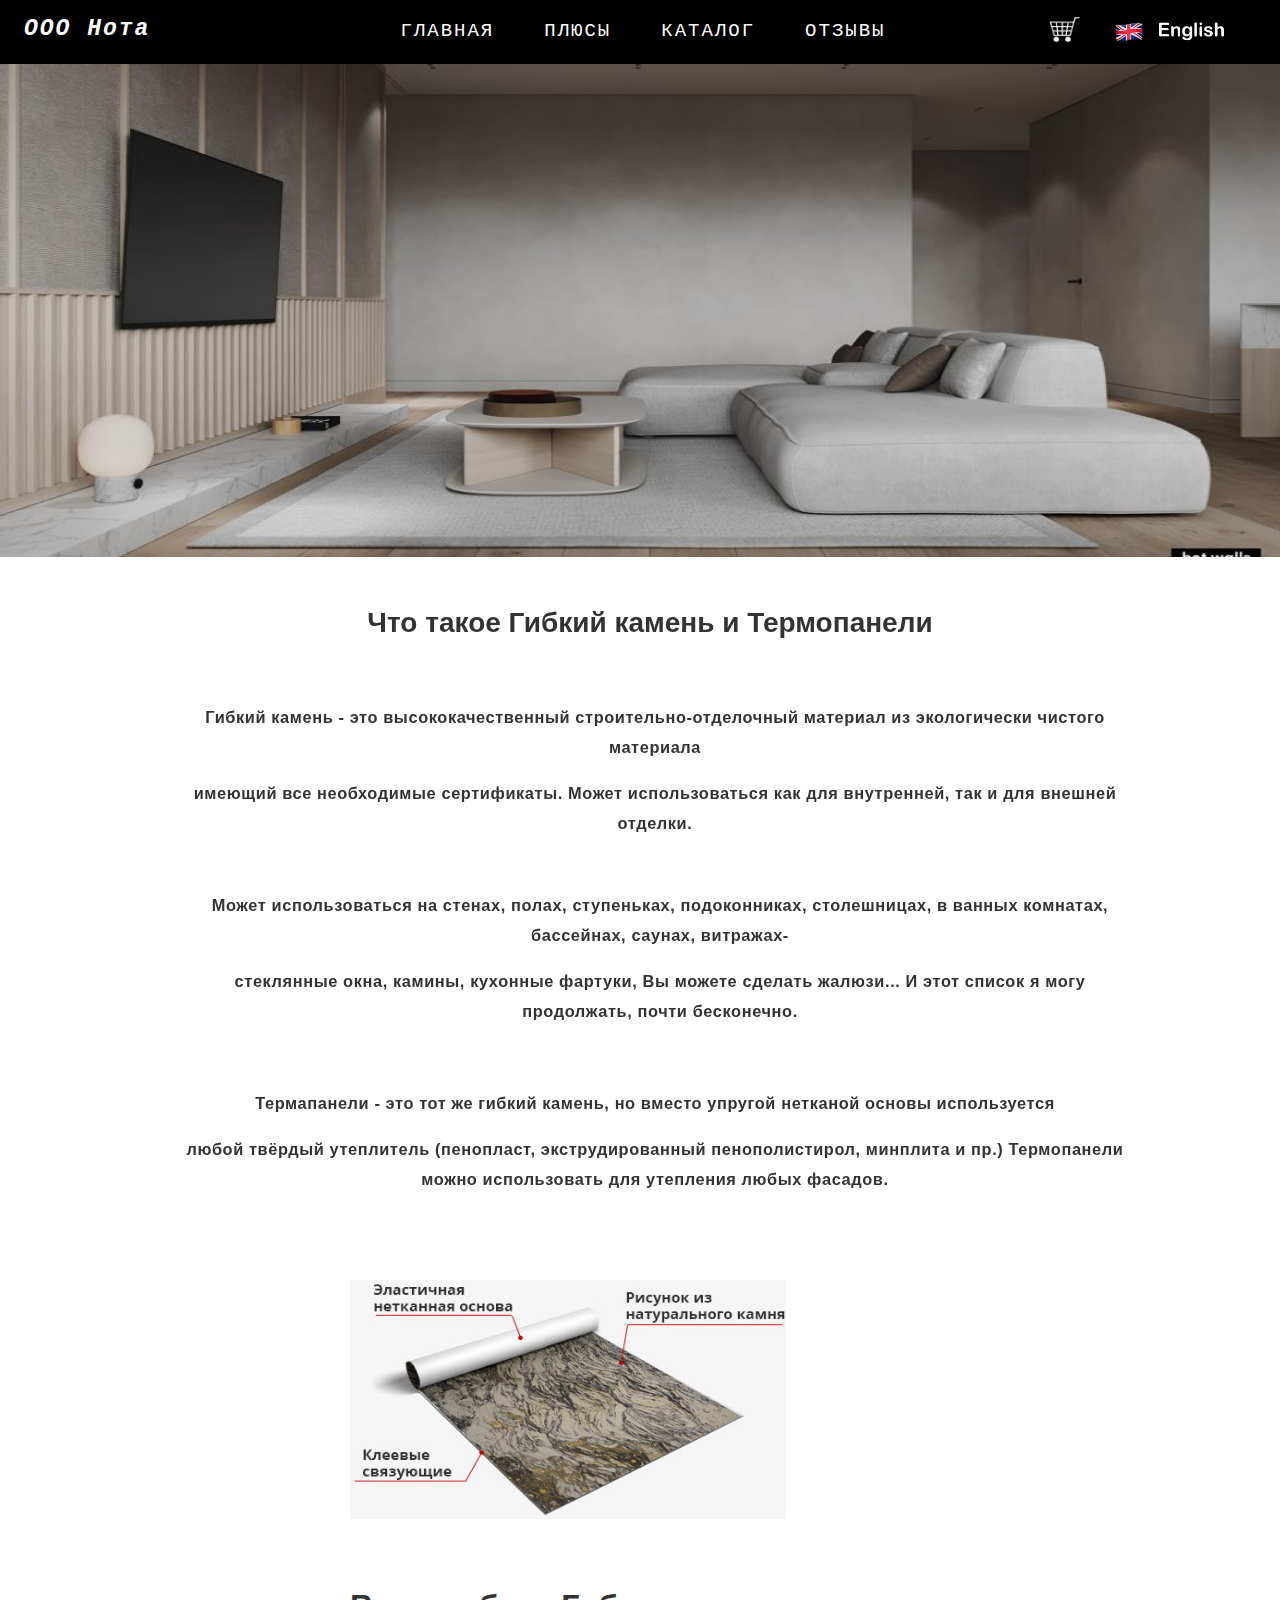
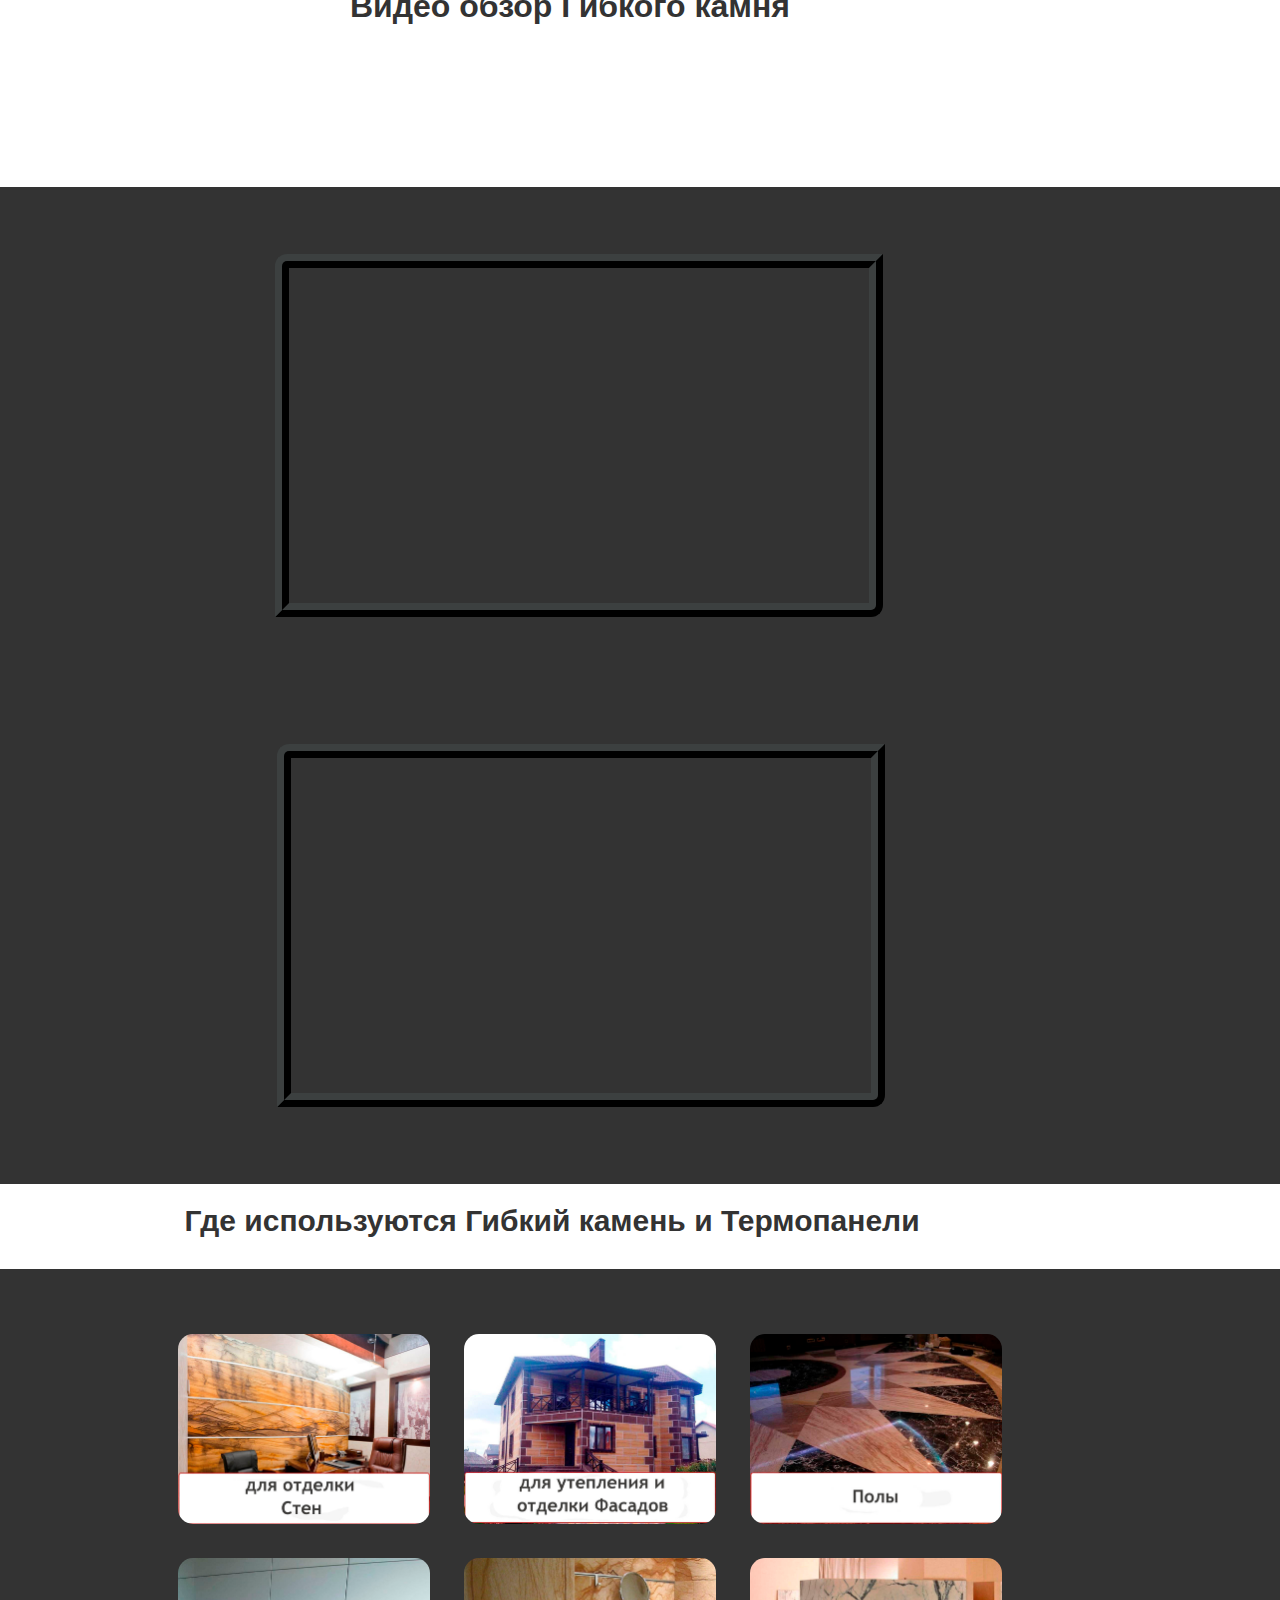
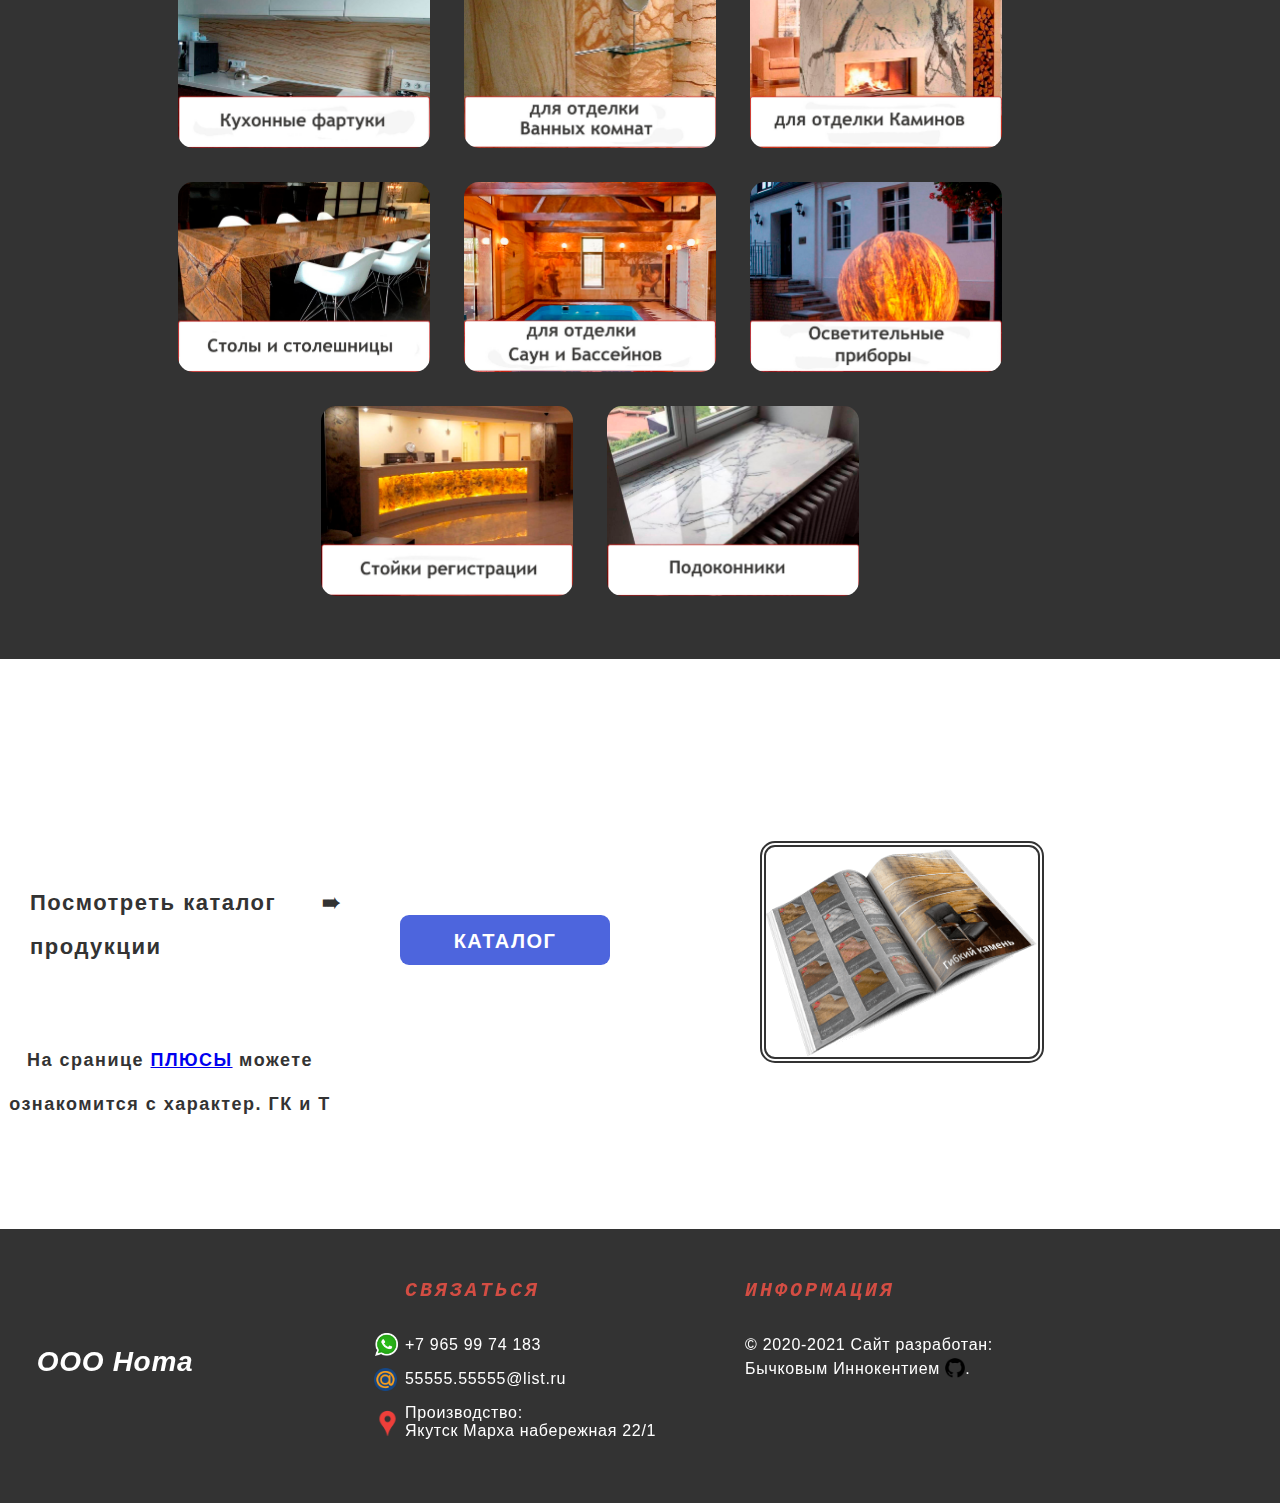
<file: index.html>
<!DOCTYPE html>
<html lang="ru">

 <head>
  <meta charset="UTF-8">
  <title> ООО Нота </title>
  <link rel="shortcut icon" href="images/favicon.ico">
  <meta name="viewport" content="width=device-width, initial-scale=1.0">
 <!--CSS-->
  <link rel="stylesheet" href="style.css" type"text/css"/>
 </head>

 <body>
<!--Note: the entire site has one bike - each page has a huge width due to the large width of the blocks, this was done in order to make the content responsive to scaling, in other words, it is a crutch. The horizontal slider was called from this, but it was hidden by the style overflow-x: hidden;.-->
 
 <!--header-->
  
  <header>
	<nav class="main_menu">
		<ul class="main_menu2">	
			<li class="main_Link2"><a  id="main_Link1" href="index.html">ООО Нота</a></li>	
			<li class="main_Link2"><a style="border-radius: 8px;" class="main_Link" href="index.html">Главная</a></li>
			<li class="main_Link2"><a style="border-radius: 8px;" class="main_Link" href="advantage.html">Плюсы</a></li>
			<li class="main_Link2"><a style="border-radius: 8px;" class="main_Link" href="catalog.html">Каталог</a></li>
			<li class="main_Link2"><a style="border-radius: 8px;" class="main_Link" href="feedback.html">Отзывы</a></li>
		</ul>
	</nav>

 <p class="link_image_basket"><a href="basket.html"><img src="images/j6jik6klj4hb87jk9.png" width="31" height="26" alt="basket"></a></p>

 <p class="link_image_language"><a href="index_EN.html"><img src="images/1f1ec-1f1e7.png" width="130" height="32" alt="language"></a></p>
 
  </header>


<!--content-->

  <span class="minblock_main_text">

		<center> <h1> Производство гибкого камня и термопанелей </h1> </center>
	
  </span>

  <div class="minblock_animation_text">

	<span class="in_block_animation_text">
		<p class="animation_text_one">просто</p>
		<p class="animation_text_two">качественно</p>
		<p class="animation_text_hree">универсально</p>
	</span>

  </div>

<div class="block_one">

  <div class="block_content_text_one">
	
		<span class="area_one">
		
			<center> <h1> Что такое Гибкий камень и Термопанели </h1> </center> <br>
				
		</span>

    			<div class="indiv_text_one">

		<span class="area_two">

			<p><center> <h3> <strong>Гибкий камень</strong> - это высококачественный строительно-отделочный материал из экологически чистого материала </h3>

			<h3> имеющий все необходимые сертификаты. Может использоваться как для внутренней, так и для внешней отделки. </h3> </center> <br></p>

		</span>

		<span class="area_three">

			<p><center> <h3> Может использоваться на стенах, полах, ступеньках, подоконниках, столешницах, в ванных комнатах, бассейнах, саунах, витражах- </h3> </center>
			<center> <h3> стеклянные окна, камины, кухонные фартуки, Вы можете сделать жалюзи... И этот список я могу продолжать, почти бесконечно. </h3> </center> <br></p>

		</span>

		<span class="area_four">

			<p><center> <h3> <strong>Термапанели</strong> - это тот же гибкий камень, но вместо упругой нетканой основы используется </h3> </center> 
			<center> <h3> любой твёрдый утеплитель (пенопласт, экструдированный пенополистирол, минплита и пр.) Термопанели можно использовать для утепления любых фасадов.  </h3> </center><br></p>
 
		</span>

	   <img class="content_img" src="images/Flexible_stone_one_img.jpg" hspace="15" vspace="15" width="436" height="239">

    </div>

  </div>

 </div>

  <span class="content_txt_video">

	<center><h1>Видео обзор Гибкого камня</h1></center><br>
 
  </span>

  <div class="block_content_video">

  	<span class="inblock_video_all">

		<iframe class="content_video_one" width="580" height="335" src="https://www.youtube.com/embed/rCZp24MawfE" frameborder="0" encrypted-media; picture-in-picture" allowfullscreen>

	</iframe>

		<iframe class="content_video_two" width="580" height="335" src="https://www.youtube-nocookie.com/embed/7LWQlvsGAYA" frameborder="0" encrypted-media; picture-in-picture" allowfullscreen>

	</iframe>

  	</span>

  </div>

  <span class="content_txt_application">

	 <center><h1>Где используются Гибкий камень и Термопанели</h1></center>
  
  </span>
  
  <div class="content_image_application">
  
	<span class="content_image_root">

		<center>

		<img class="content_img_application_one" src="images/23c934bafce440680574a99525026c3b.jpg" hspace="15" vspace="15" width="252" height="190">

		<img class="content_img_application_two" src="images/24aff848c99baafc216882c2a0ad1917.jpg" hspace="15" vspace="15" width="252" height="190">

		<img class="content_img_applicationt_hree" src="images/3d758cd25d34d9b019189038243779b4.jpg" hspace="15" vspace="15" width="252" height="190">

		<img class="content_img_application_four" src="images/03b9f01b8a27aefa6232200b409f9e26.jpg" hspace="15" vspace="15" width="252" height="190">

		<img class="content_img_application_five" src="images/7f51a280b3c7391ce272010bf13a2e91.jpg" hspace="15" vspace="15" width="252" height="190">

		<img class="content_img_application_six" src="images/1441bb7e6274d5be62ece4357e51b503.jpg" hspace="15" vspace="15" width="252" height="190">

		<img class="content_img_application_seven" src="images/2167a77587593271f3a94672acf4db89.jpg" hspace="15" vspace="15" width="252" height="190">

		<img class="content_img_application_eight" src="images/8202d45dafc6c4efa4ecdf1a5b9d7b5a.jpg" hspace="15" vspace="15" width="252" height="190">

		<img class="content_img_application_nine" src="images/8856dfbad9c9e6bbf8d9409b09680eb7.jpg" hspace="15" vspace="15" width="252" height="190">

		<img class="content_img_application_ten" src="images/b68178b6097a58ecfeb824a39ce7fb37.jpg" hspace="15" vspace="15" width="252" height="190">

		<img class="content_img_application_eleven" src="images/e6e40d7a44025a072bcd1f03989defdf.jpg" hspace="15" vspace="15" width="252" height="190">

	</center>

	</span>

</div>

<div class="Link_catalog">
	
	<div class="indiv_catalog">
	
		<p>Посмотреть каталог&nbsp;&nbsp;&nbsp;&nbsp;&nbsp;&nbsp;&#10144;<br> продукции</p>

    <img class="Link_catalog_img" src="images/2571d1ec7f70657b3597a60100ab9b1f.png" hspace="15" vspace="15" width="272" height="210">

   <div class="button">

	 <a href="catalog.html" class="in_button">

		<p>КАТАЛОГ</p>

	</a>

		<p class="text_wrapper">На сранице <a href="advantage.html">ПЛЮСЫ</a> можете<br> ознакомится с характер. ГК и Т</p>

</div>

	</div>

</div>

<!--footer-->

  <footer>

<div class="div_footer">

  <h3>ООО Нота</h3>
    
    <section class="section_one">
      <h4>СВЯЗАТЬСЯ</h4>
      <p>+7 965 99 74 183</p>
      <p>55555.55555@list.ru</p>
      <p>Производство:<br>Якутск Марха набережная 22/1</p>
    </section>
  
    <section class="section_two">
      <h4>ИНФОРМАЦИЯ</h4><p>&copy;&nbsp;2020-2021 Сайт разработан:<br>Бычковым Иннокентием&nbsp;<a href="https://github.com/Innokentie"><img src="images/GitHub.png" width="20" height="20" style="position: relative; border: red; top: 4px;"></a>.</a></p>
    </section>
  
    <img class="footer_img_one" src="images/l567k970ll3j45jh.png" hspace="15" vspace="25" width="23" height="23">

    <img class="footer_img_two" src="images/6hj5g7nl2354kb6b8.png" hspace="15" vspace="25" width="23" height="23">
  
    <img class="footer_img_hree" src="images/47jh5hg678g.png" hspace="15" vspace="25" width="27" height="27">

</div>
    
  </footer>

 </body>

</html>
</file>
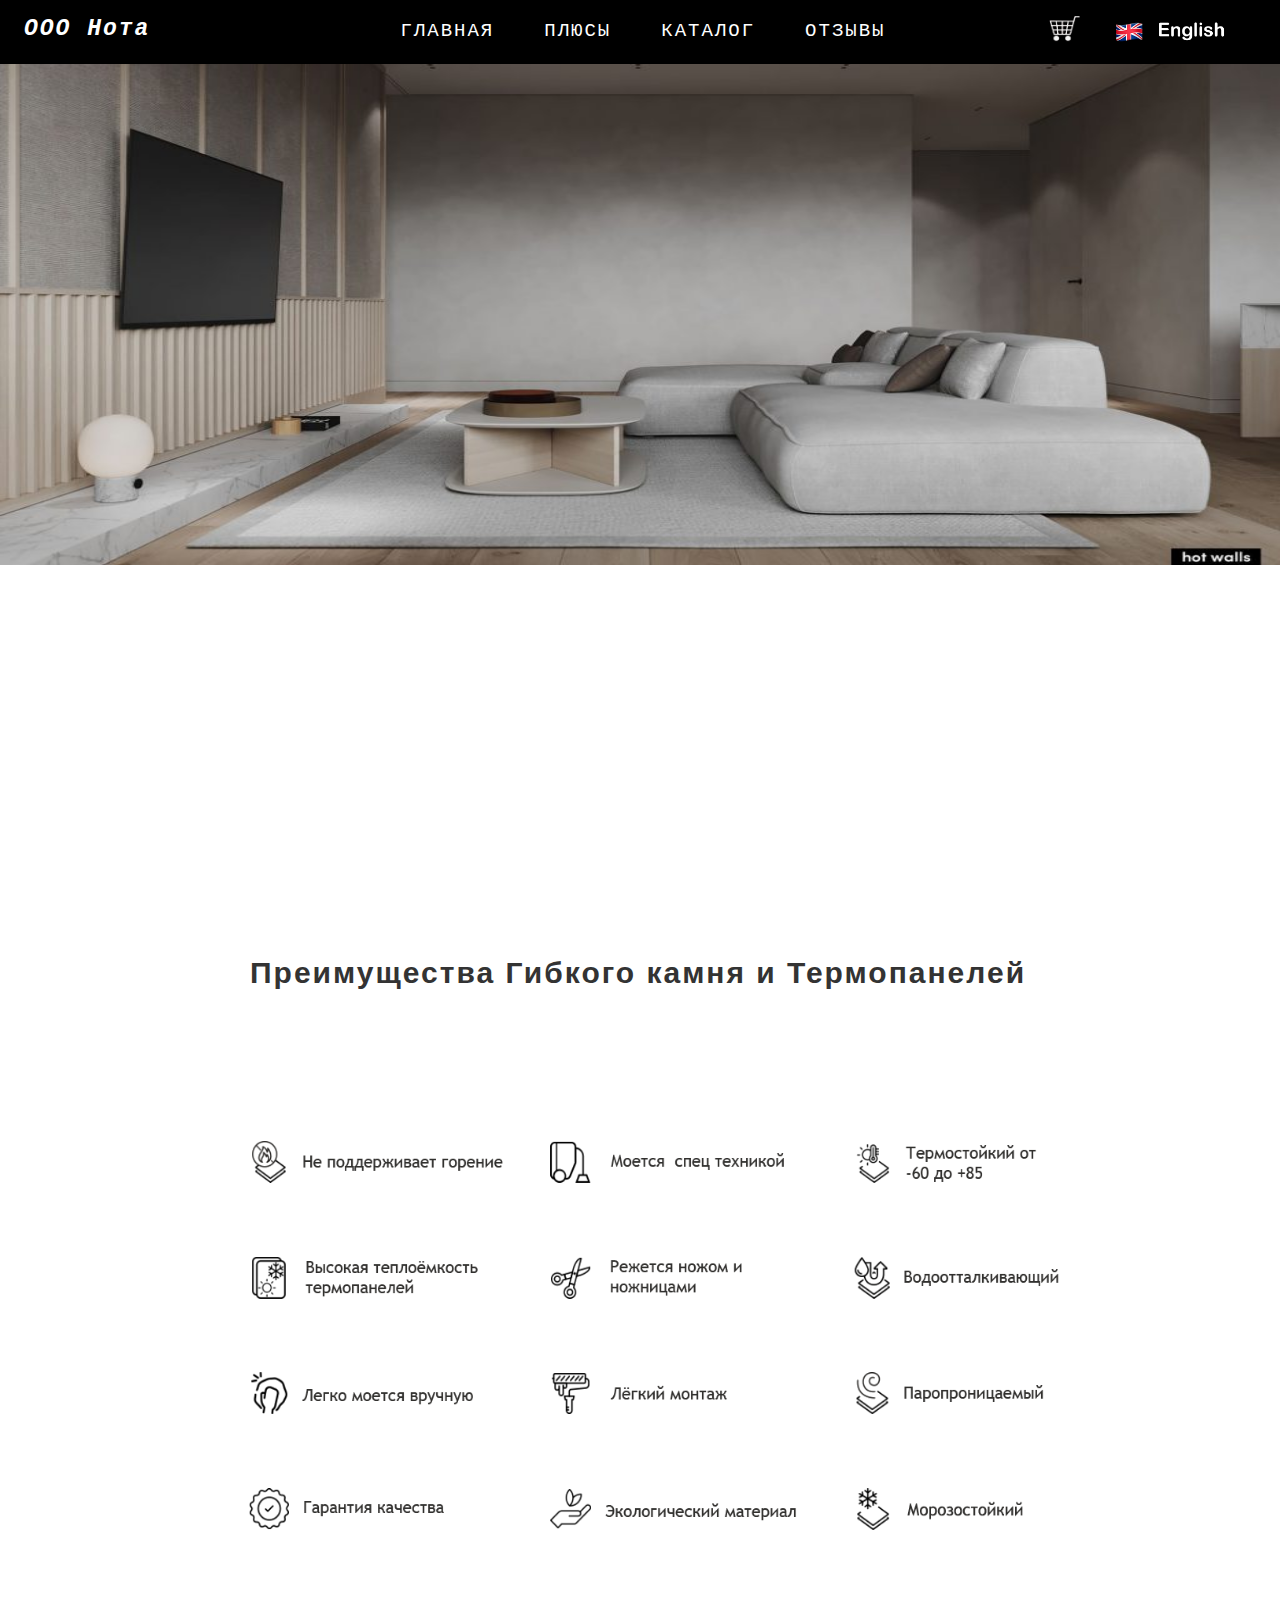
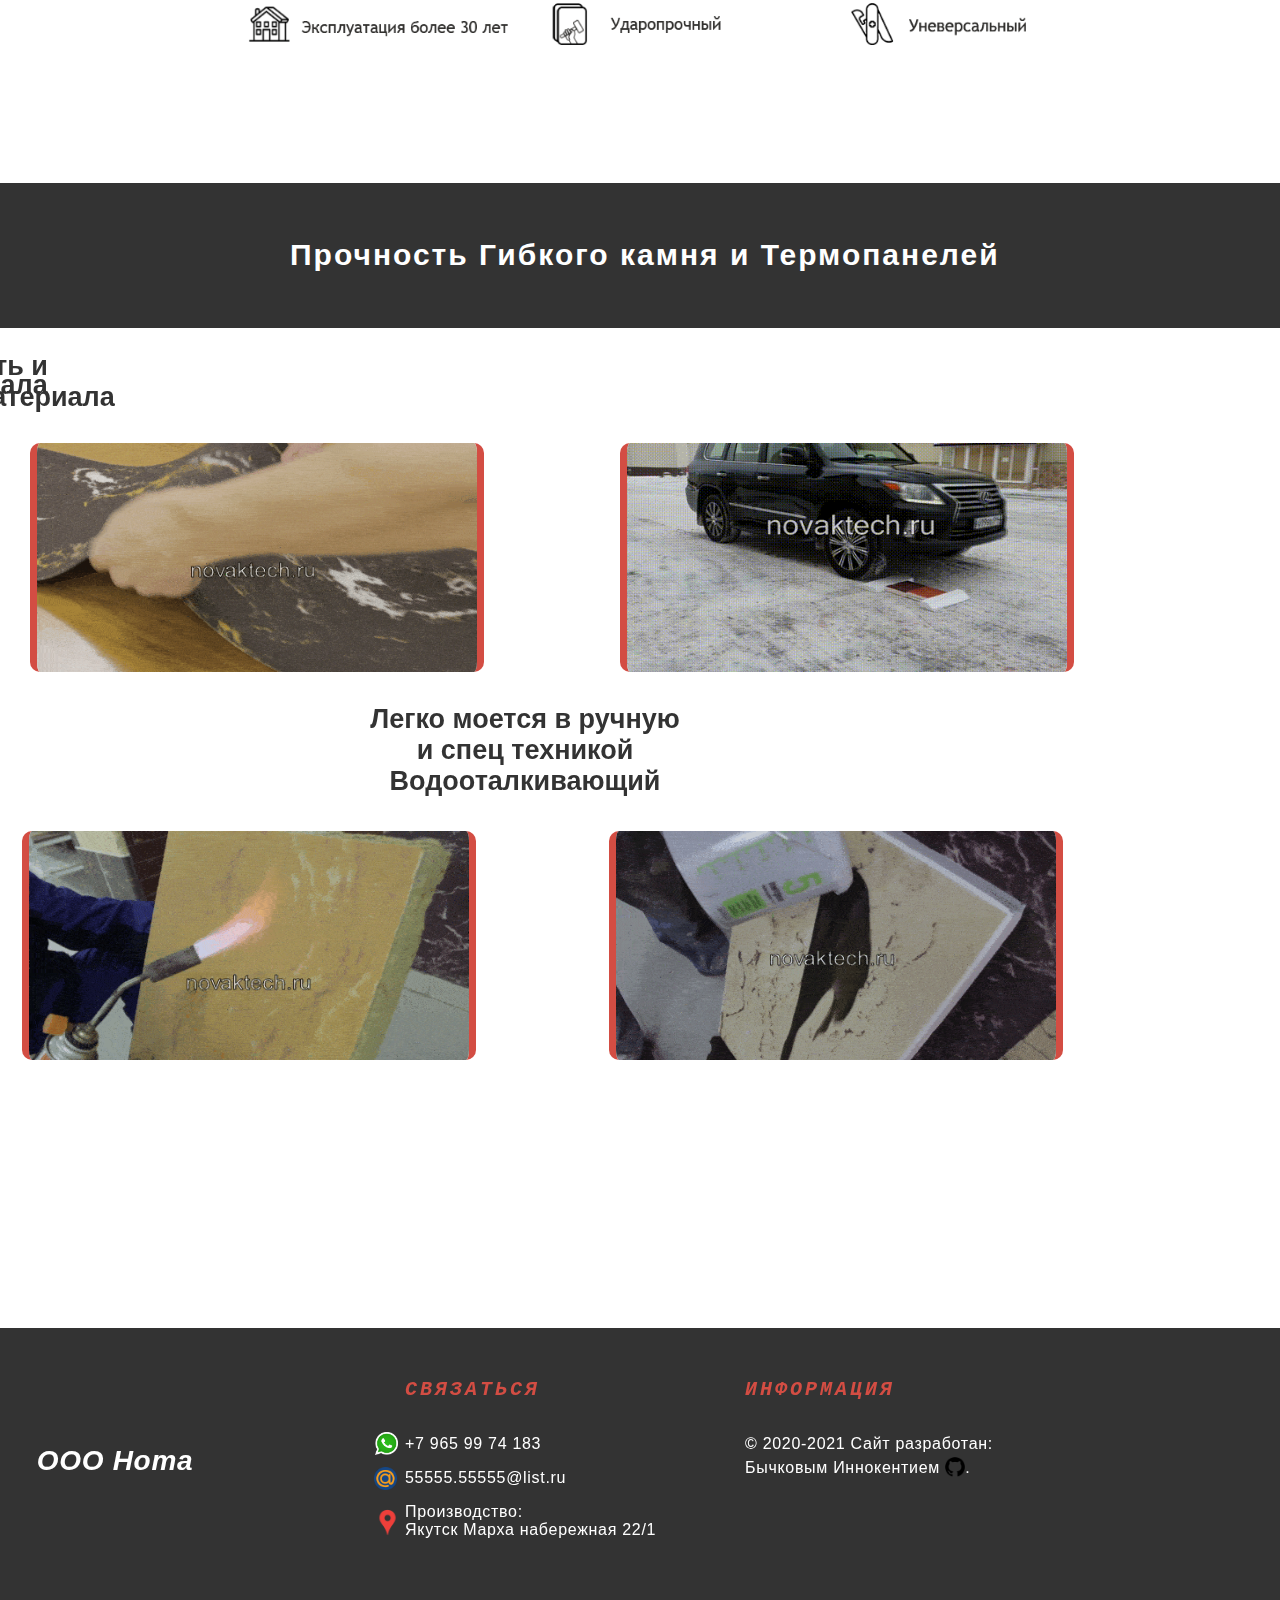
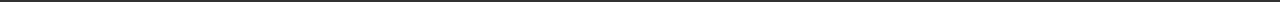
<file: advantage.html>
<!DOCTYPE html>
<html lang="ru">

 <head>
  <meta charset="UTF-8">
  <title> ООО Нота - Плюсы </title>
  <link rel="shortcut icon" href="images/favicon.ico">
  <meta name="viewport" content="width=device-width, initial-scale=1">
 <!--CSS-->
  <link rel="stylesheet" href="advantage_style.css" type"text/css"/>
 </head>

 <body>

<!--header-->
  
  <header>
	<nav class="main_menu">
		<ul class="main_menu2">	
			<li class="main_Link2"><a  id="main_Link1" href="index.html">ООО Нота</a></li>	
			<li class="main_Link2"><a style="border-radius: 8px;" class="main_Link" href="index.html">Главная</a></li>
			<li class="main_Link2"><a style="border-radius: 8px;" class="main_Link" href="advantage.html">Плюсы</a></li>
			<li class="main_Link2"><a style="border-radius: 8px;" class="main_Link" href="catalog.html">Каталог</a></li>
			<li class="main_Link2"><a style="border-radius: 8px;" class="main_Link" href="feedback.html">Отзывы</a></li>
		</ul>
	</nav>

 <p class="link_image_basket"><a href="basket.html"><img src="images/j6jik6klj4hb87jk9.png" width="31" height="26" alt="basket"></a></p>

 <p class="link_image_language"><a href="index_EN.html"><img src="images/1f1ec-1f1e7.png" width="130" height="32" alt="language"></a></p>
 

  </header>


<!--content-->


  <span class="minblock_main_text">

		<center> <h1> Производство гибкого камня и термопанелей </h1> </center>
	
  </span>


  <div class="minblock_animation_text">

	<span class="in_block_animation_text">
		<p class="animation_text_one">просто</p>
		<p class="animation_text_two">качественно</p>
		<p class="animation_text_hree">универсально</p>
	</span>

  </div>


<div class="conteiner_image">

	<p>Преимущества Гибкого камня и Термопанелей</p>

	<div class="incon_img">

		<img src="images/h43n77689.png" hspace="15" vspace="15" width="852" height="575">

	</div>

</div>


<div class="conteiner_gif">

	<span>

		<p class="text_two">Прочность Гибкого камня и Термопанелей</p>

	</span>

	<div class="indiv_gif">

		<div class="block_gif">

			<div class="block_gif_in">

				<p class="p_a">Гибкость материала</p>

			<img class="gif_one" src="images/c6e2b356f479755f1ef5115c4ff938a9.gif" hspace="15" vspace="15" width="440" height="229">

				<p class="p_b">Ударопрочность и<br>износостойкость материала</p>

			<img class="gif_two" src="images/ca7815ed86ba84eb8458fe54b59730cc.gif" hspace="15" vspace="15" width="440" height="229">

				<p class="p_c">Легко моется в ручную<br>и спец техникой<br>Водооталкивающий</p>

			<img class="gif_hree" src="images/ea7d45c7cedcab77dbac20f4d0190d85.gif" hspace="15" vspace="15" width="440" height="229">

				<p class="p_d">Огнестойкость материала</p>

			<img class="gif_four" src="images/9adec1090719b56dc0873ff41cfd1609.gif" hspace="15" vspace="15" width="440" height="229">

			</div>

		</div>

	</div>

</div>


<!--footer-->

  <footer>

<div class="div_footer">

  <h3>ООО Нота</h3>

    <section class="section_one">
      <h4>СВЯЗАТЬСЯ</h4>
      <p>+7 965 99 74 183</p>
      <p>55555.55555@list.ru</p>
      <p>Производство:<br>Якутск Марха набережная 22/1</p>
    </section>

    <section class="section_two">
      <h4>ИНФОРМАЦИЯ</h4><p>&copy;&nbsp;2020-2021 Сайт разработан:<br>Бычковым Иннокентием&nbsp;<a href="https://github.com/Innokentie"><img src="images/GitHub.png" width="20" height="20" style="position: relative; border: red; top: 4px;"></a>.</a></p>
    </section>

    <img class="footer_img_one" src="images/l567k970ll3j45jh.png" hspace="15" vspace="25" width="23" height="23">

    <img class="footer_img_two" src="images/6hj5g7nl2354kb6b8.png" hspace="15" vspace="25" width="23" height="23">

    <img class="footer_img_hree" src="images/47jh5hg678g.png" hspace="15" vspace="25" width="27" height="27">

</div>

  </footer>

 </body>

</html>
</file>
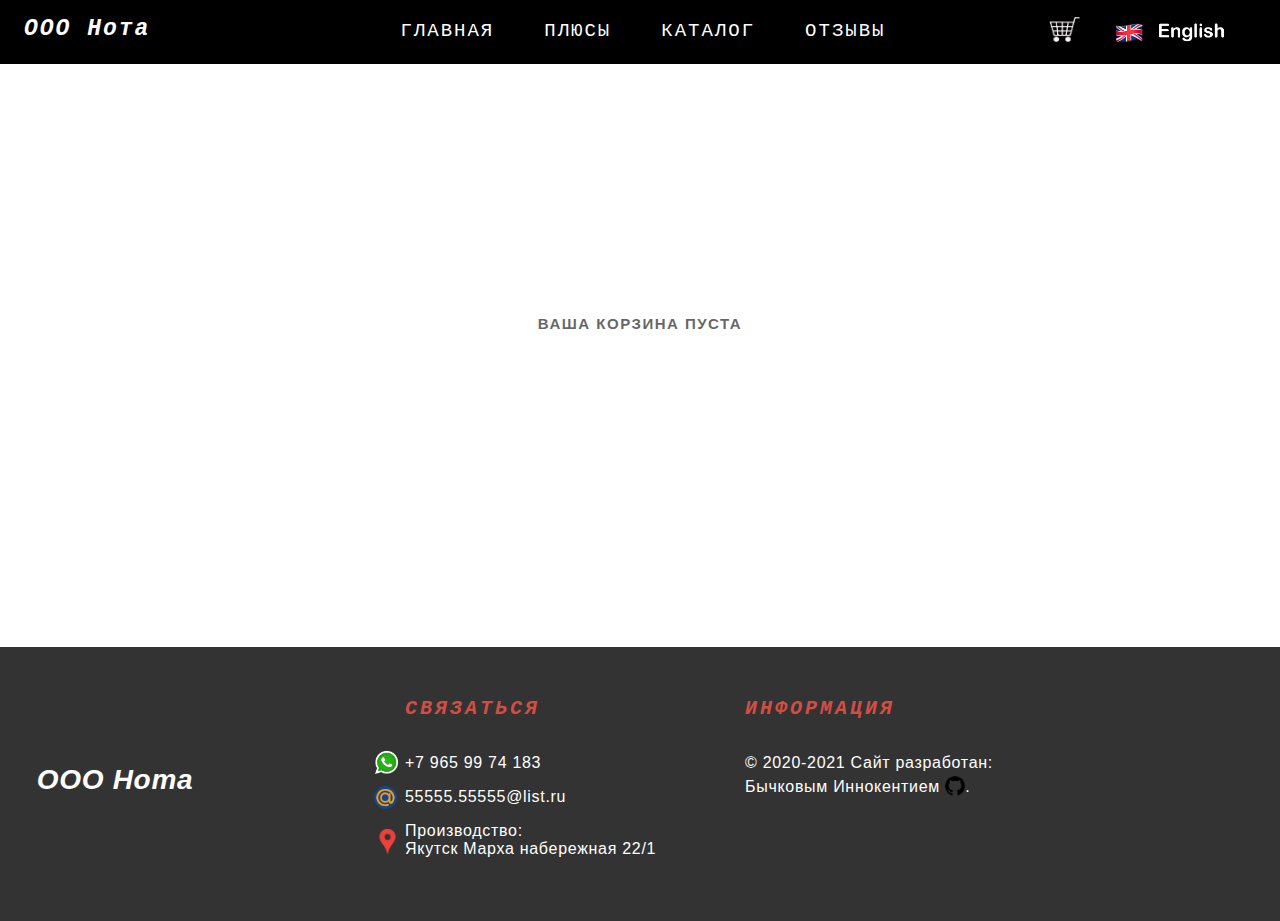
<file: basket.html>
<!DOCTYPE html>
<html>

 <head>
  <meta charset="UTF-8">
  <title> ООО Нота - Корзина </title>
  <link rel="shortcut icon" href="images/favicon.ico">
  <meta name="viewport" content="width=device-width, initial-scale=1.0">
<style>

   body{

  margin: auto;

  max-width: 1280px;

  overflow-x: hidden;

}


/* header */

#main_Link1{
  
  position: relative;

  top: 5px;
  
  right: 205px;
  
  font-family: Monaco, 'MonacoRegular', 'Courier New', monospace;
  
  font-size: 23px;

  letter-spacing: 2px;
  
  font-style: italic;
  
  font-weight: bold;
  
  color: #fff;

  display: block;

  height: 50px;

  padding: 0 40px;

  text-decoration: none;

  line-height: 50px;
  
}


.main_menu {
  
  position: fixed;
  
  left: -1px;

  top: -1px;
  
  bottom: 628px;
  
  z-index: 1000;

  width: 5000px;

  max-width: 5000px;

  margin: 0 auto;
  
}


@media (max-width: 1300px){



  .link_image_language{

    right: 50px;

  }

    .link_image_basket{

    right: 200px;
    
  }

}


@media (max-width: 1245px){

  .Link_catalog_img{

    margin-left: 890px !important;

  }


  .indiv_catalog{

    font-size: 19px !important;

  }

  .wrapper{

    padding-left: 560px !important;

  }


  .text_wrapper{

      right: 560px !important;

  }

}


@media (max-width: 1200px){

  .main_menu2 .main_Link2 .main_Link{

    right: 135px !important;

  }

}


@media (max-width: 1030px){

  .main_menu2 .main_Link2 .main_Link{

    font-size: 17px !important;
    padding: 0 17px !important;

  }

}

@media (max-width: 618px){

  .container_burger{

    z-index: 100000 !important;
    opacity: 1 !important;
    padding-left: 200px !important;

  }

  .main_Link{

    z-index: -10 !important;
    opacity: 0 !important;

  }

  .link_image_basket{

    z-index: -10 !important;
    opacity: 0 !important;

  }

  .link_image_language{

    z-index: -10 !important;
    opacity: 0 !important;

  }

}



.main_menu:before{

  content: ''; 

  display: block;

  height: 65px;

  width: 100%;

  background: #000;

  position: absolute;

  z-index: -1;

}


.main_menu2{

  margin: 0;

  padding: 0 190px;

  list-style: none;

  height: 50px;

}


.main_menu2 .main_Link2{

  float: left;

}


.main_menu2 .main_Link2 .main_Link{

  position: relative;

  top: 7px;

  right: 20px;

  font-family: Monaco, 'MonacoRegular', 'Courier New', monospace !important;

  font-size: 19px;

  letter-spacing: 2px;

  color: #fff;

  display: block;

  height: 50px;

  padding: 0 25px;

  text-transform: uppercase;

  text-decoration: none;

  line-height: 50px;

}


.main_menu2 .main_Link2 .main_Link:hover{

  background: #d34d43;

  transition-duration: 1s;

}

.link_image_basket{

  position: fixed;

  margin-left: 1035px;

  margin-top: 1px;

  z-index: 1000;

}


.link_image_language{
  
  position: fixed;

  margin-left: 1120px;

  margin-top: 1px;

  z-index: 1000;
  
}


.p{
  
  position: relative;

  top: 300px;
  
}


.p p{
  
  opacity: 0.6;

  text-align: center;

  font-family: "Helvetica Neue",Helvetica,Arial,sans-serif;

  font-size: 15px;

  letter-spacing: 1.5px;
  
  font-style: normal;
  
  font-weight: bold;

  text-transform: uppercase;
    
  color: black;
  
}


/* footer */

footer {
  
  position: relative;
  
  top: 600px;

  right: 1480px;
  
  padding: 0 15px 141px;
  
  border-top: 2px solid #333;
  
  font-size: 0.9em;
  
  clear: both;
  
  display: block;
  
  background: #333;

  width: 5000px;

  letter-spacing: 0.7px;
    
}


.div_footer{
  
  position: relative;

  left: 1600px;

}


footer section {
  
  position: relative;
  
  top: 1px;
  
  left: 270px;
  
  width: 190px;
  
  font-family: sans-serif;
  
  font-size: 16px;
  
  font-style: normal;
  
  font-weight: normal;
  
  float: left;
  
  margin: 15px 0;

  width: 300px;
  
}


.section_one{

  float: left;

  width: 270px !important;

}


.section_two{

  padding-left: 70px;

  width: 450px;

}


footer h3 {
  
  position: relative;
  
  top: 115px;
    
  margin: 0;

  right: 220px;
      
  transition-duration: 0.8s;
  
  color: white;
  
  font-family: Arial, sans-serif;
  
  font-size: 28px;
  
  font-style: italic;
  
  font-weight: bold;

  text-align: center;

  width: 400px;

  height: 50px;
      
}


footer h3:hover{
  
  top: 100px;
      
  transition-duration: 0.8s;

  -webkit-transition: all 0.8s ease;

  -moz-transition: all 0.8s ease;

  -ms-transition: all 0.8s ease;

  -o-transition: all 0.8s ease;

  transition: all 0.8s ease;
  
}


footer h4 {
  
  position: relative;
  
  bottom: 18px;

  font-family: Monaco, 'MonacoRegular', 'Courier New', monospace;
  
  font-size: 20px;
  
  font-style: italic;
  
  font-weight: bold;
  
  margin: 0;
  
  color: #d34d43;

  letter-spacing: 3px;
  
}


section p{

  color: white;

}


.footer_img_one{
  
  position: relative;
  
  top: 23px;
  
  right: 565px;
  
}


.footer_img_two{
  
  position: relative;
  
  top: 58px;
  
  right: 623px;
   
}


.footer_img_hree{
  
  position: relative;
  
  top: 104px;
  
  right: 681px;
   
}


@media (max-width: 1075px){

  footer section{

    left: 220px;

    font-size: 15.5px;

  }


  .footer_img_one{

    right: 615px;

  }


  .footer_img_two{

    right: 673px;

  }


  .footer_img_hree{

    right: 731px;

  }

}


</style>

 </head>

 <body>
 

 <!--header-->
  
  
  <header>
  <nav class="main_menu">
    <ul class="main_menu2"> 
      <li class="main_Link2"><a  id="main_Link1" href="index.html">ООО Нота</a></li>  
      <li class="main_Link2"><a style="border-radius: 8px;" class="main_Link" href="index.html">Главная</a></li>
      <li class="main_Link2"><a style="border-radius: 8px;" class="main_Link" href="advantage.html">Плюсы</a></li>
      <li class="main_Link2"><a style="border-radius: 8px;" class="main_Link" href="catalog.html">Каталог</a></li>
      <li class="main_Link2"><a style="border-radius: 8px;" class="main_Link" href="feedback.html">Отзывы</a></li>
    </ul>
  </nav>

 <p class="link_image_basket"><a href="basket.html"><img src="images/j6jik6klj4hb87jk9.png" width="31" height="26" alt="basket"></a></p>

 <p class="link_image_language"><a href="index_EN.html"><img src="images/1f1ec-1f1e7.png" width="130" height="32" alt="language"></a></p>
 

  </header>


<!--content-->

<div class="p">

  <p>Ваша корзина пуста</p>

</div>


<!--footer-->

<footer>

<div class="div_footer">

  <h3>ООО Нота</h3>
    
    <section class="section_one">
      <h4>СВЯЗАТЬСЯ</h4>
      <p>+7 965 99 74 183</p>
      <p>55555.55555@list.ru</p>
      <p>Производство:<br>Якутск Марха набережная 22/1</p>
    </section>
  
    <section class="section_two">
      <h4>ИНФОРМАЦИЯ</h4><p>&copy;&nbsp;2020-2021 Сайт разработан:<br>Бычковым Иннокентием&nbsp;<a href="https://github.com/Innokentie"><img src="images/GitHub.png" width="20" height="20" style="position: relative; border: red; top: 4px;"></a>.</a></p>
    </section>
  
    <img class="footer_img_one" src="images/l567k970ll3j45jh.png" hspace="15" vspace="25" width="23" height="23">

    <img class="footer_img_two" src="images/6hj5g7nl2354kb6b8.png" hspace="15" vspace="25" width="23" height="23">
  
    <img class="footer_img_hree" src="images/47jh5hg678g.png" hspace="15" vspace="25" width="27" height="27">

</div>

</footer>

 </body>

</body>

</html>
</file>
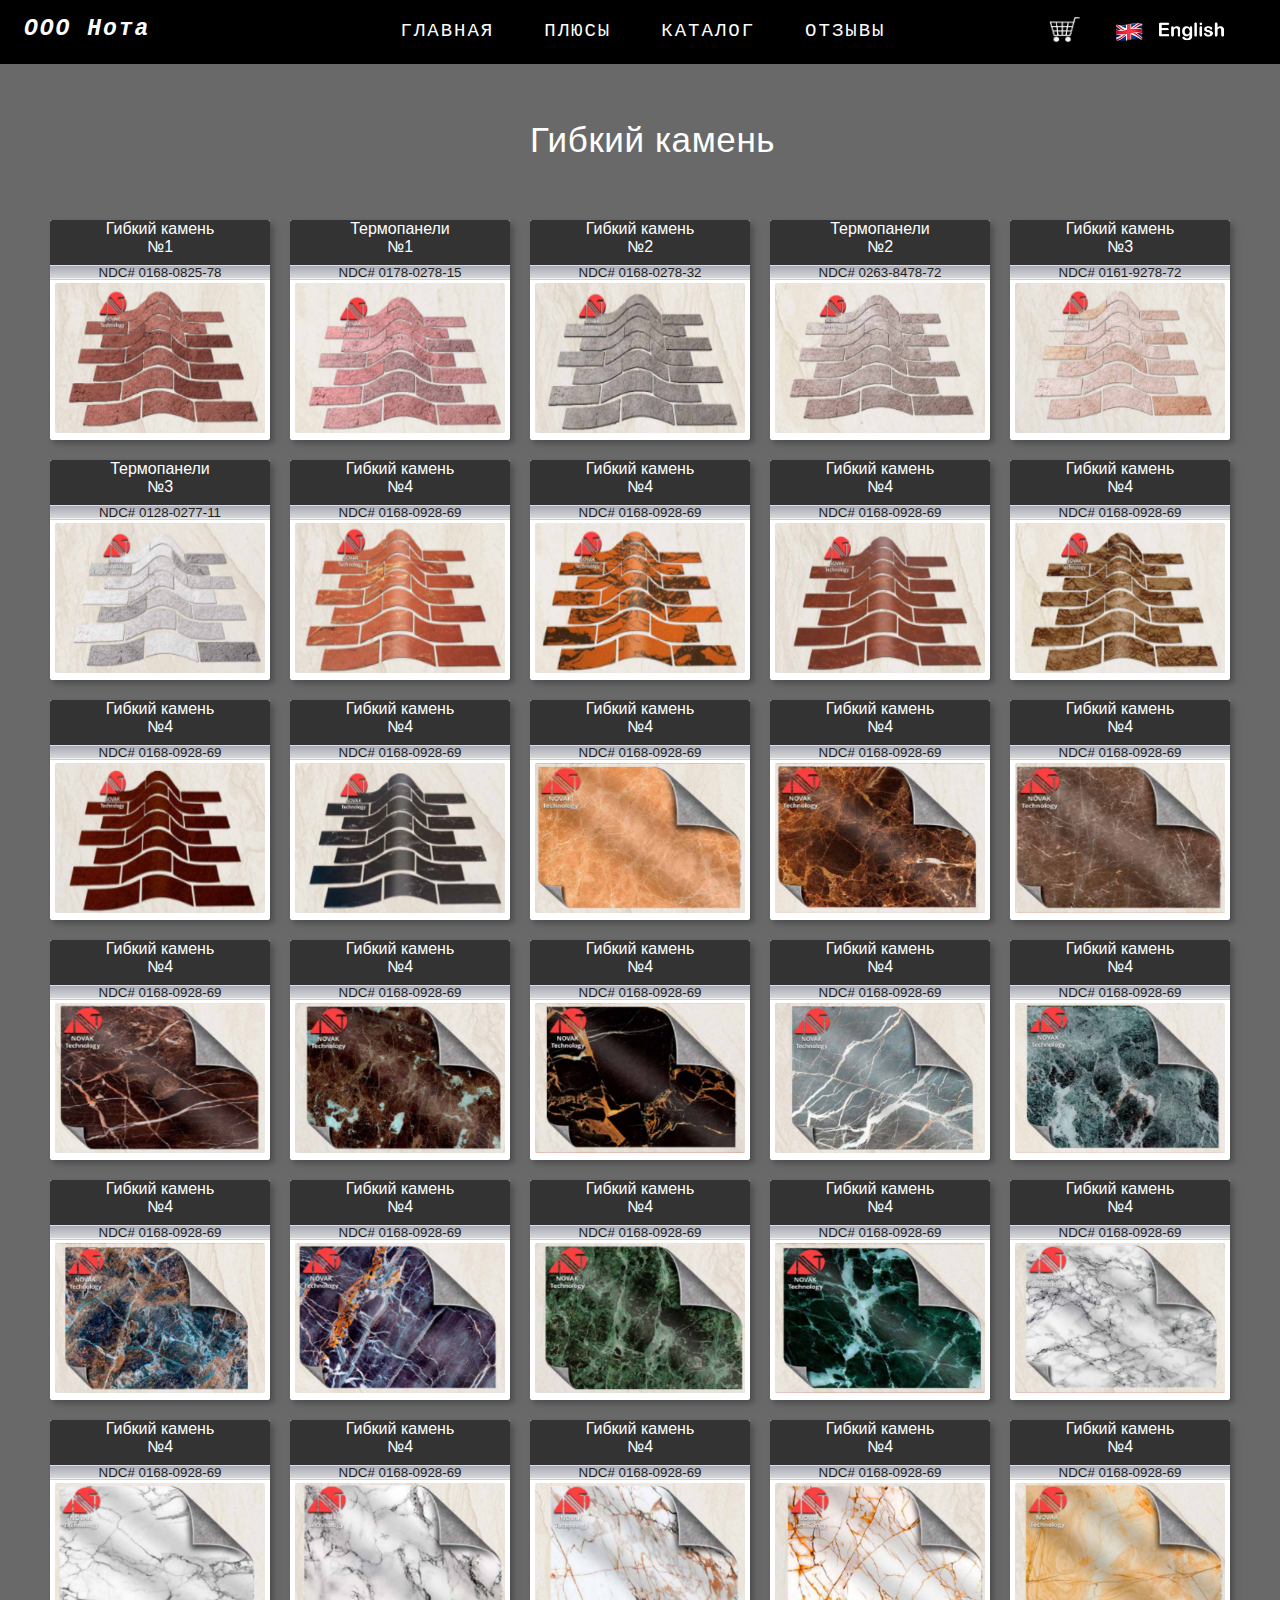
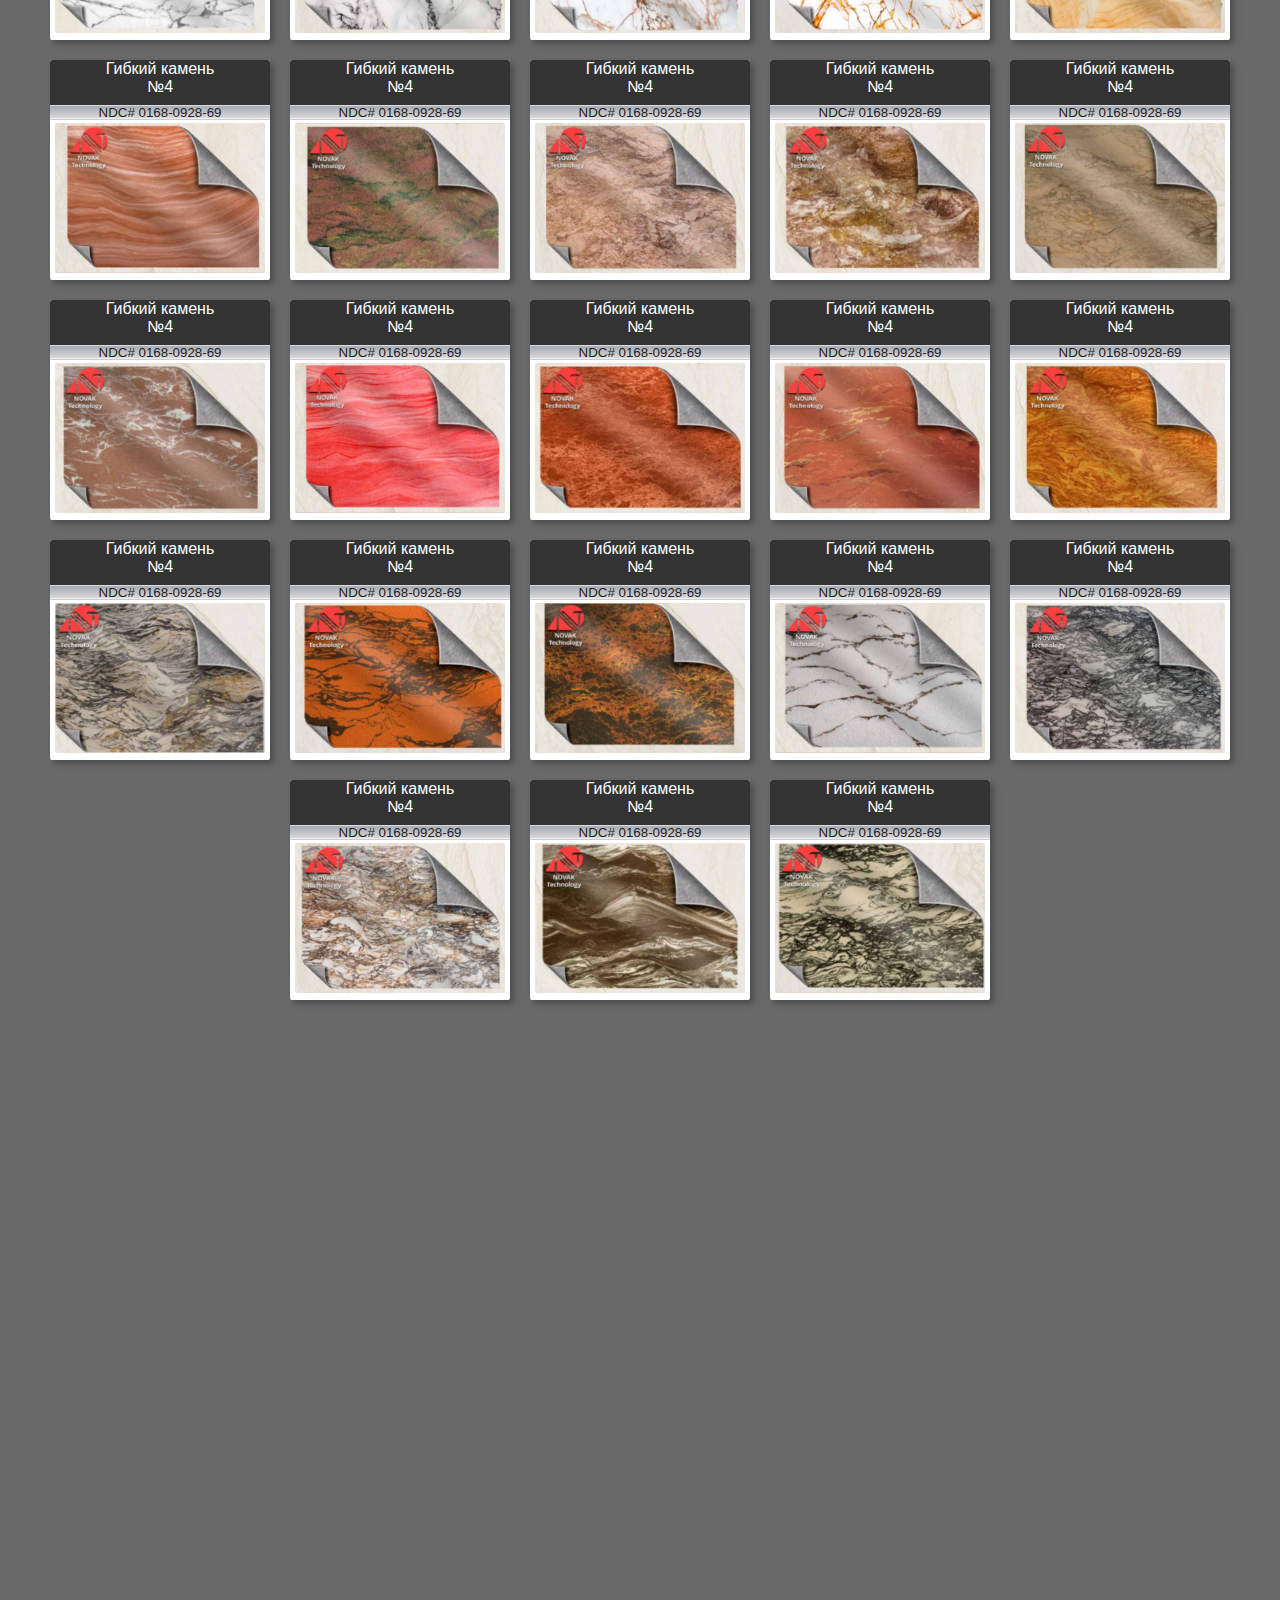
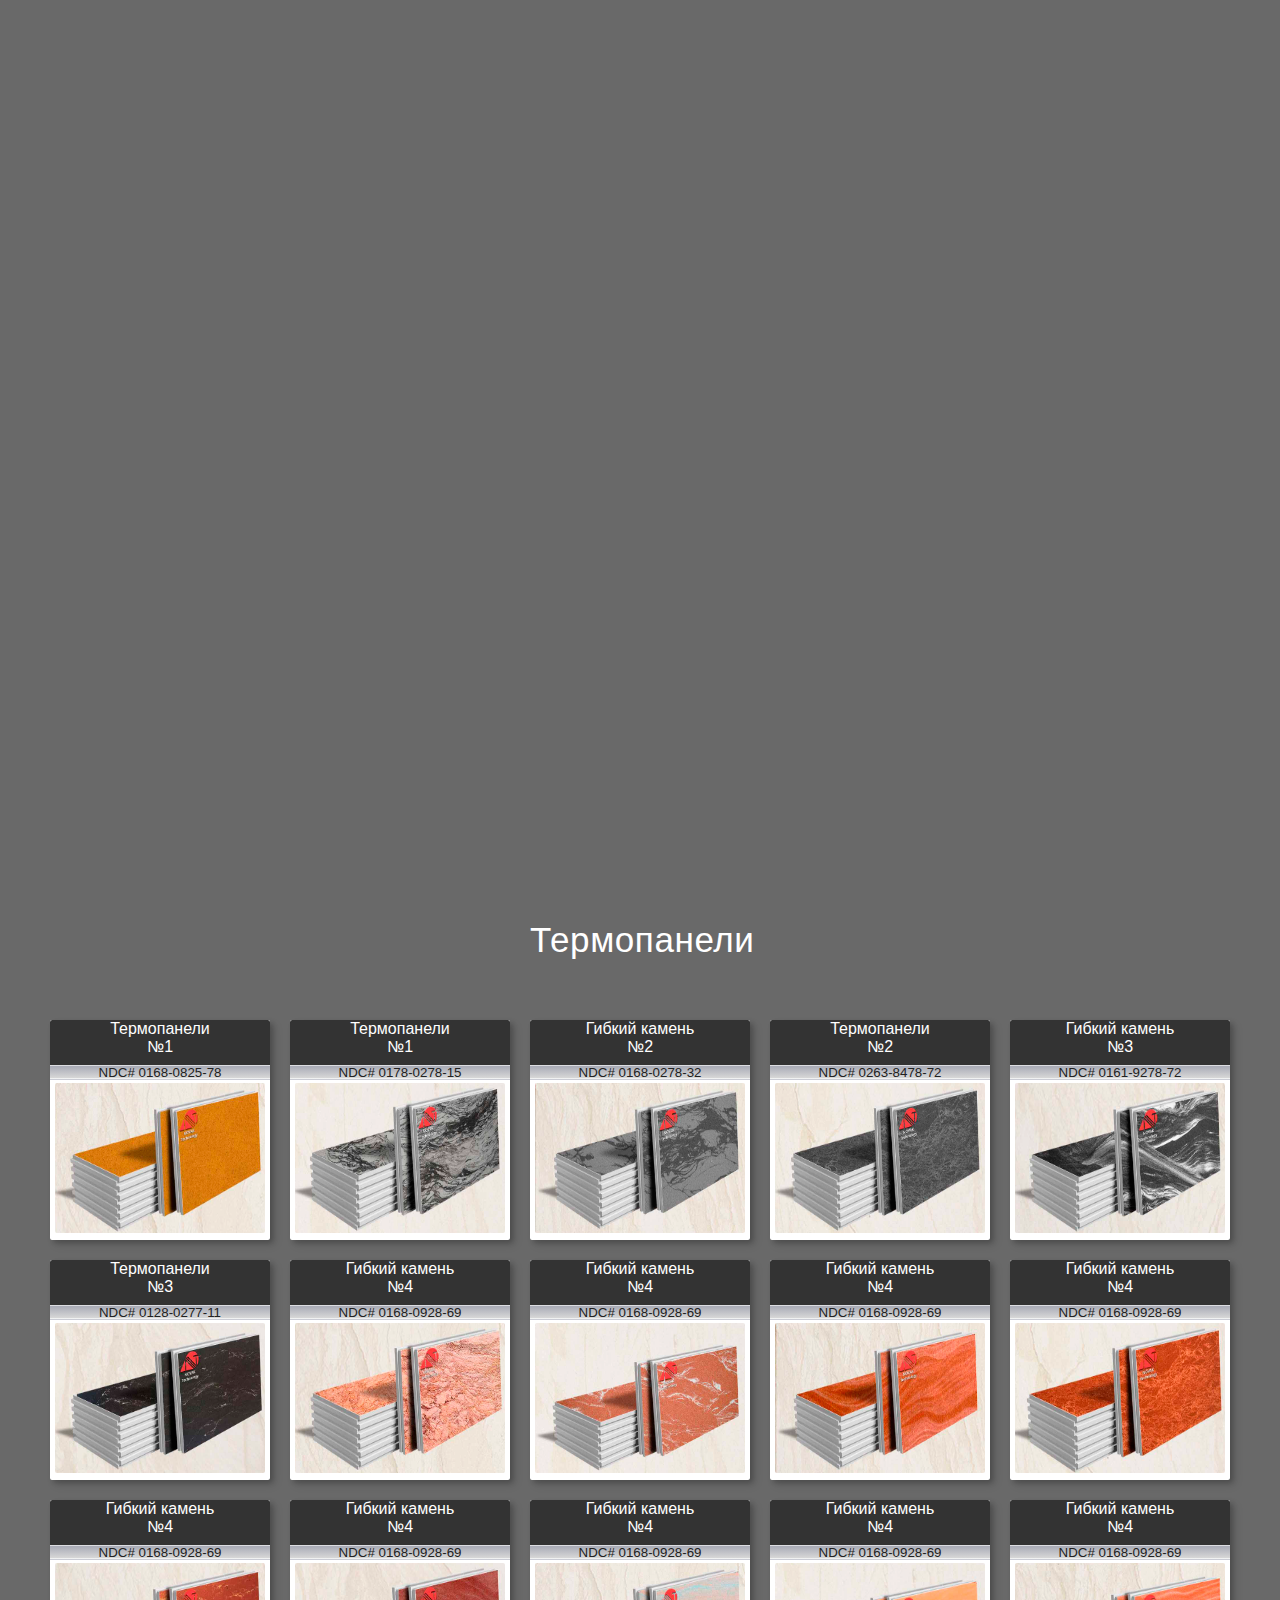
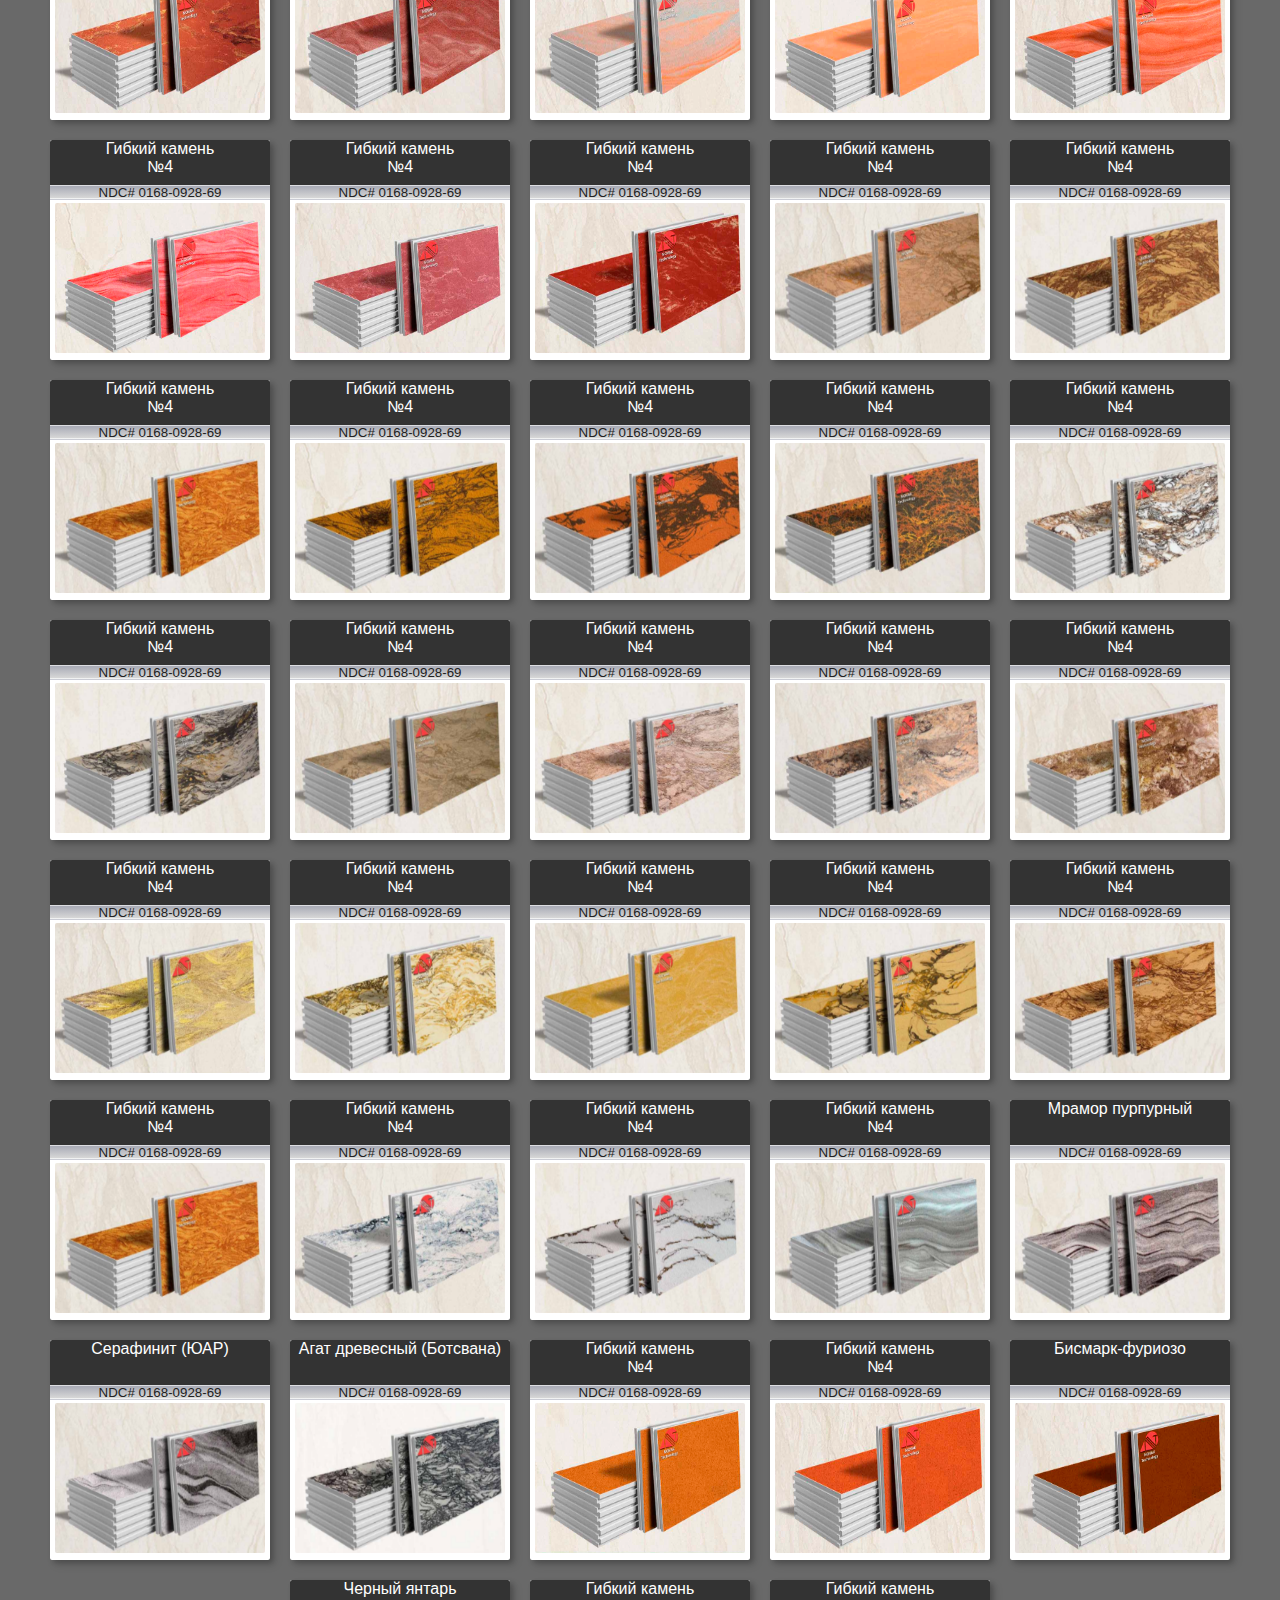
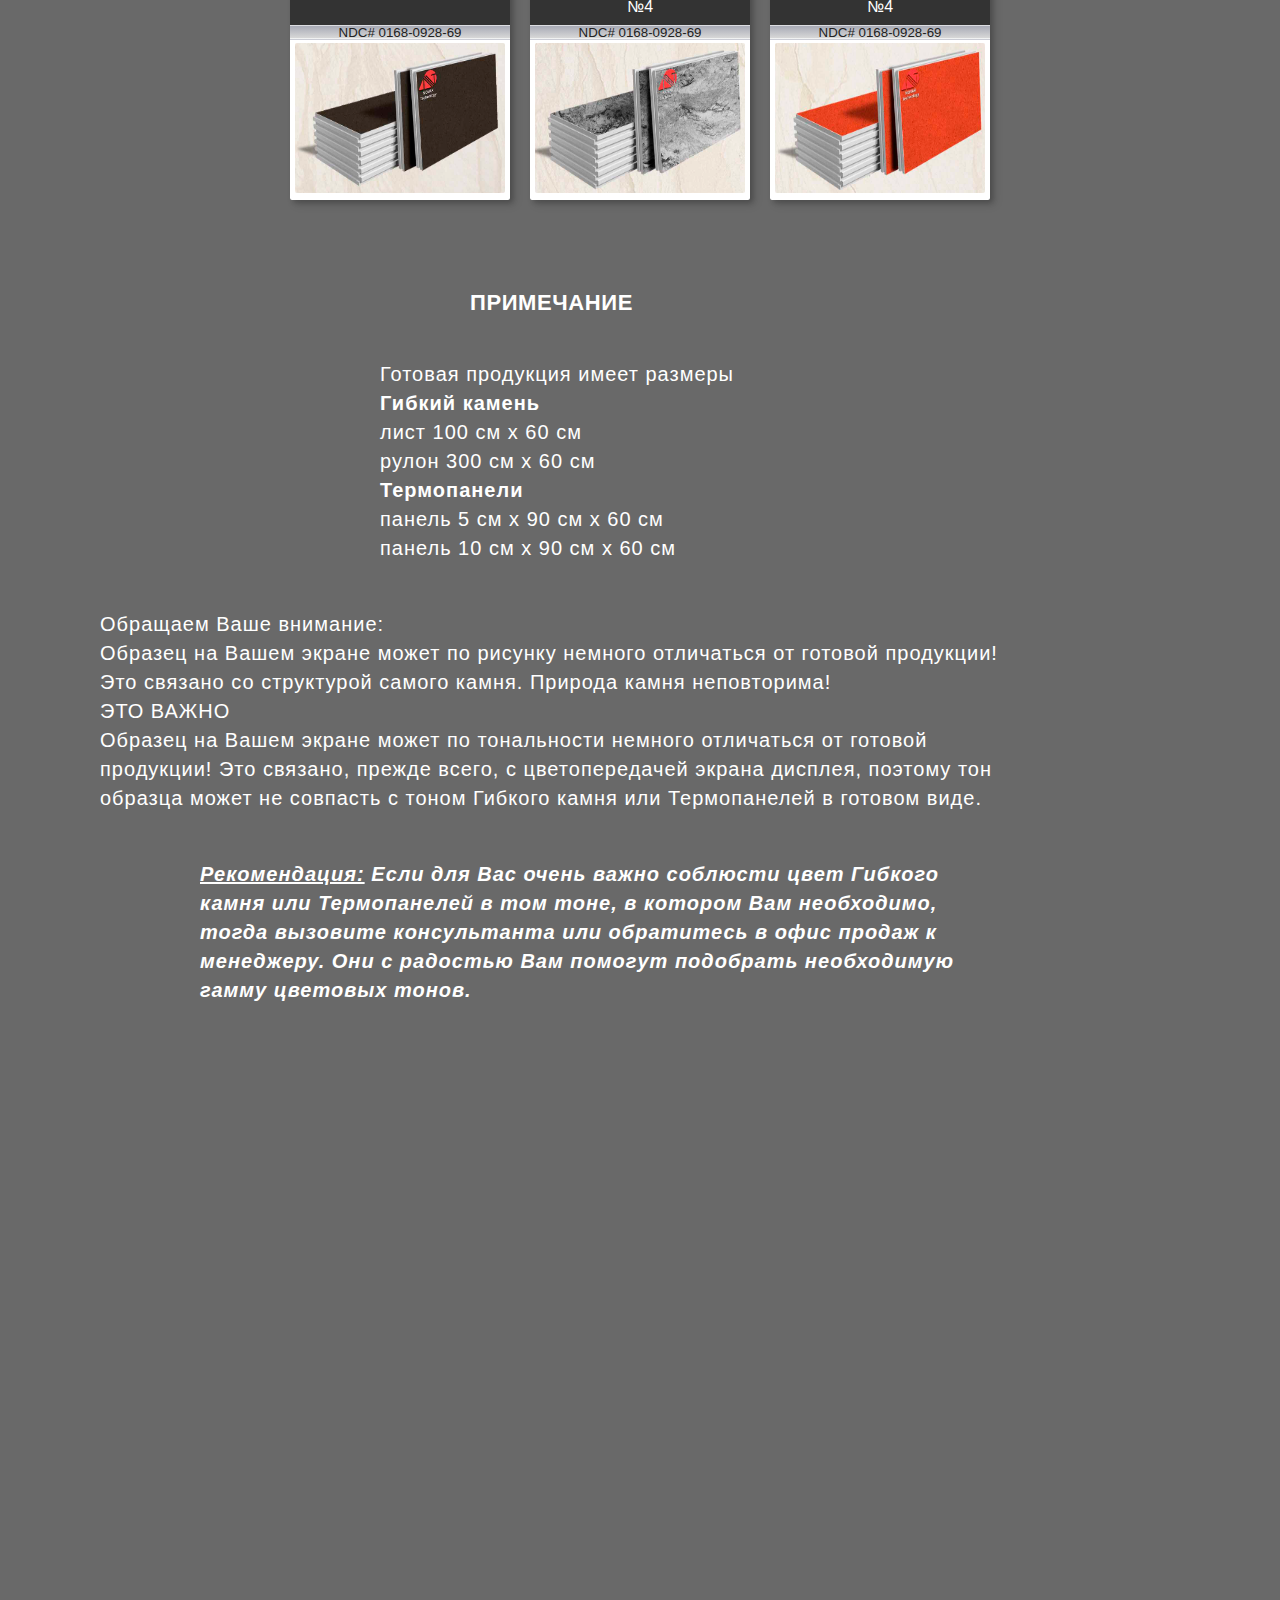
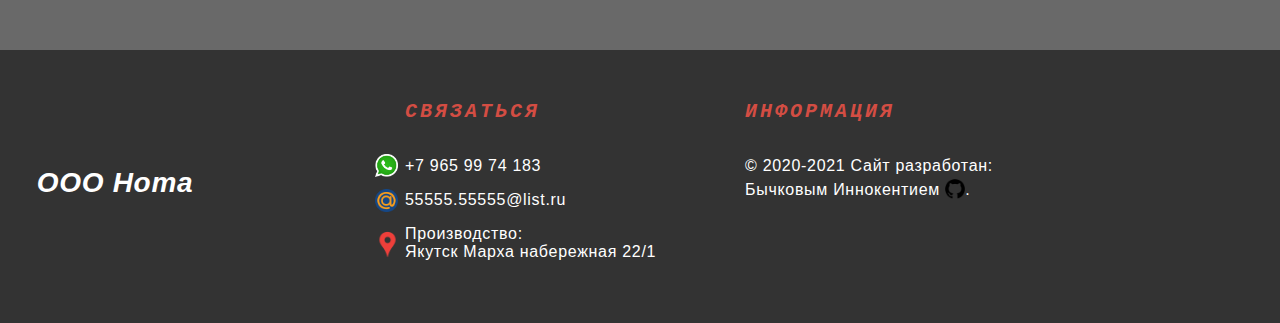
<file: catalog.html>
<!DOCTYPE html>
<html>

 <head>
  <meta charset="UTF-8">
  <title> ООО Нота - Каталог товаров </title>
  <link rel="shortcut icon" href="images/favicon.ico">
  <meta name="viewport" content="width=960px, initial-scale=1.0">
 <!--CSS-->
  <link rel="stylesheet" href="catalog_style.css" type"text/css"/>
 <!--JS-->
 </head>

 <body>

<!--header-->
  
  <header>
	<nav class="main_menu">
		<ul class="main_menu2">	
			<li class="main_Link2"><a  id="main_Link1" href="index.html">ООО Нота</a></li>	
			<li class="main_Link2"><a style="border-radius: 8px;" class="main_Link" href="index.html">Главная</a></li>
			<li class="main_Link2"><a style="border-radius: 8px;" class="main_Link" href="advantage.html">Плюсы</a></li>
			<li class="main_Link2"><a style="border-radius: 8px;" class="main_Link" href="catalog.html">Каталог</a></li>
			<li class="main_Link2"><a style="border-radius: 8px;" class="main_Link" href="feedback.html">Отзывы</a></li>
		</ul>
	</nav>

 <p class="link_image_basket"><a href="basket.html"><img src="images/j6jik6klj4hb87jk9.png" width="31" height="26" alt="basket"></a></p>

 <p class="link_image_language"><a href="index_EN.html"><img src="images/1f1ec-1f1e7.png" width="130" height="32" alt="language"></a></p>
 

  </header>


<!--content-->


<!--Flexible stone-->

<div class="catalog_blocks">
	<p class="tfor_media">Гибкий камень</p>
    <div class="row">

<!--product one-->

      <div class="product js-button-campaign-one">
        <div class="ptitle">
          Гибкий камень <br>№1
        </div>
        <div class="pndc">NDC# 0168-0825-78</div>
        <div class="pimg"><img src="images/F/Г1.png"><polygon class="expbutton" points="52.1,85.9 8.8,10.9 95.4,10.9 "/></div>
      </div>

<!--product two-->

      <div class="product js-button-campaign-two">
        <div class="ptitle">
          Термопанели <br>№1
        </div>
        <div class="pndc">NDC# 0178-0278-15</div>
        <div class="pimg"><img src="images/F/Г2.png"><polygon class="expbutton" points="52.1,85.9 8.8,10.9 95.4,10.9 "/></div>
      </div>

<!--product hree-->

     <div class="product js-button-campaign-hree">
        <div class="ptitle">
          Гибкий камень <br>№2
        </div>
        <div class="pndc">NDC# 0168-0278-32</div>
        <div class="pimg"><img src="images/F/Г3.png"><polygon class="expbutton" points="52.1,85.9 8.8,10.9 95.4,10.9 "/></div>
      </div>

<!--product four-->  
      
      <div class="product ost js-button-campaign-four">
        <div class="ptitle">
          Термопанели <br>№2
        </div>
        <div class="pndc">NDC# 0263-8478-72</div>
        <div class="pimg"><img src="images/F/Г4.png"></div>
      </div>

<!--product five-->

      <div class="product js-button-campaign-five">
        <div class="ptitle">
          Гибкий камень <br>№3
        </div>
        <div class="pndc">NDC# 0161-9278-72</div>
        <div class="pimg"><img src="images/F/Г5.png"></div>
      </div>

<!--product six-->

      <div class="product js-button-campaign-six">
        <div class="ptitle">
          Термопанели <br>№3
        </div>
        <div class="pndc">NDC# 0128-0277-11</div>
        <div class="pimg"><img src="images/F/Г6.png"></div>
      </div>

<!--product seven-->

      <div class="product ost product js-button-campaign-seven">
        <div class="ptitle">
          Гибкий камень <br>№4
        </div>
        <div class="pndc">NDC# 0168-0928-69</div>
        <div class="pimg"><img src="images/F/Г7.png"></div>
      </div>

     <!--product eight-->

      <div class="product ost product js-button-campaign-seven">
        <div class="ptitle">
          Гибкий камень <br>№4
        </div>
        <div class="pndc">NDC# 0168-0928-69</div>
        <div class="pimg"><img src="images/F/Г8.png"></div>
      </div>

     <!--product seven-->

      <div class="product ost product js-button-campaign-seven">
        <div class="ptitle">
          Гибкий камень <br>№4
        </div>
        <div class="pndc">NDC# 0168-0928-69</div>
        <div class="pimg"><img src="images/F/Г9.png"></div>
      </div>

     <!--product seven-->

      <div class="product ost product js-button-campaign-seven">
        <div class="ptitle">
          Гибкий камень <br>№4
        </div>
        <div class="pndc">NDC# 0168-0928-69</div>
        <div class="pimg"><img src="images/F/Г10.png"></div>
      </div>

      <!--product seven-->

      <div class="product ost product js-button-campaign-seven">
        <div class="ptitle">
          Гибкий камень <br>№4
        </div>
        <div class="pndc">NDC# 0168-0928-69</div>
        <div class="pimg"><img src="images/F/Г11.png"></div>
      </div>

      <!--product seven-->

      <div class="product ost product js-button-campaign-seven">
        <div class="ptitle">
          Гибкий камень <br>№4
        </div>
        <div class="pndc">NDC# 0168-0928-69</div>
        <div class="pimg"><img src="images/F/Г12.png"></div>
      </div>

      <!--product seven-->

      <div class="product ost product js-button-campaign-seven">
        <div class="ptitle">
          Гибкий камень <br>№4
        </div>
        <div class="pndc">NDC# 0168-0928-69</div>
        <div class="pimg"><img src="images/F/Г13.png"></div>
      </div>

      <!--product seven-->

      <div class="product ost product js-button-campaign-seven">
        <div class="ptitle">
          Гибкий камень <br>№4
        </div>
        <div class="pndc">NDC# 0168-0928-69</div>
        <div class="pimg"><img src="images/F/Г14.png"></div>
      </div>

      <!--product seven-->

      <div class="product ost product js-button-campaign-seven">
        <div class="ptitle">
          Гибкий камень <br>№4
        </div>
        <div class="pndc">NDC# 0168-0928-69</div>
        <div class="pimg"><img src="images/F/Г15.png"></div>
      </div>

      <!--product seven-->

      <div class="product ost product js-button-campaign-seven">
        <div class="ptitle">
          Гибкий камень <br>№4
        </div>
        <div class="pndc">NDC# 0168-0928-69</div>
        <div class="pimg"><img src="images/F/Г16.png"></div>
      </div>

      <!--product seven-->

      <div class="product ost product js-button-campaign-seven">
        <div class="ptitle">
          Гибкий камень <br>№4
        </div>
        <div class="pndc">NDC# 0168-0928-69</div>
        <div class="pimg"><img src="images/F/Г17.png"></div>
      </div>

      <!--product seven-->

      <div class="product ost product js-button-campaign-seven">
        <div class="ptitle">
          Гибкий камень <br>№4
        </div>
        <div class="pndc">NDC# 0168-0928-69</div>
        <div class="pimg"><img src="images/F/Г18.png"></div>
      </div>

      <!--product seven-->

      <div class="product ost product js-button-campaign-seven">
        <div class="ptitle">
          Гибкий камень <br>№4
        </div>
        <div class="pndc">NDC# 0168-0928-69</div>
        <div class="pimg"><img src="images/F/Г19.png"></div>
      </div>

      <!--product seven-->

      <div class="product ost product js-button-campaign-seven">
        <div class="ptitle">
          Гибкий камень <br>№4
        </div>
        <div class="pndc">NDC# 0168-0928-69</div>
        <div class="pimg"><img src="images/F/Г20.png"></div>
      </div>

      <!--product seven-->

      <div class="product ost product js-button-campaign-seven">
        <div class="ptitle">
          Гибкий камень <br>№4
        </div>
        <div class="pndc">NDC# 0168-0928-69</div>
        <div class="pimg"><img src="images/F/Г21.png"></div>
      </div>

      <!--product seven-->

      <div class="product ost product js-button-campaign-seven">
        <div class="ptitle">
          Гибкий камень <br>№4
        </div>
        <div class="pndc">NDC# 0168-0928-69</div>
        <div class="pimg"><img src="images/F/Г22.png"></div>
      </div>

      <!--product seven-->

      <div class="product ost product js-button-campaign-seven">
        <div class="ptitle">
          Гибкий камень <br>№4
        </div>
        <div class="pndc">NDC# 0168-0928-69</div>
        <div class="pimg"><img src="images/F/Г23.png"></div>
      </div>

      <!--product seven-->

      <div class="product ost product js-button-campaign-seven">
        <div class="ptitle">
          Гибкий камень <br>№4
        </div>
        <div class="pndc">NDC# 0168-0928-69</div>
        <div class="pimg"><img src="images/F/Г24.png"></div>
      </div>

      <!--product seven-->

      <div class="product ost product js-button-campaign-seven">
        <div class="ptitle">
          Гибкий камень <br>№4
        </div>
        <div class="pndc">NDC# 0168-0928-69</div>
        <div class="pimg"><img src="images/F/Г25.png"></div>
      </div>

      <!--product seven-->

      <div class="product ost product js-button-campaign-seven">
        <div class="ptitle">
          Гибкий камень <br>№4
        </div>
        <div class="pndc">NDC# 0168-0928-69</div>
        <div class="pimg"><img src="images/F/Г26.png"></div>
      </div>

      <!--product seven-->

      <div class="product ost product js-button-campaign-seven">
        <div class="ptitle">
          Гибкий камень <br>№4
        </div>
        <div class="pndc">NDC# 0168-0928-69</div>
        <div class="pimg"><img src="images/F/Г27.png"></div>
      </div>

      <!--product seven-->

      <div class="product ost product js-button-campaign-seven">
        <div class="ptitle">
          Гибкий камень <br>№4
        </div>
        <div class="pndc">NDC# 0168-0928-69</div>
        <div class="pimg"><img src="images/F/Г28.png"></div>
      </div>

      <!--product seven-->

      <div class="product ost product js-button-campaign-seven">
        <div class="ptitle">
          Гибкий камень <br>№4
        </div>
        <div class="pndc">NDC# 0168-0928-69</div>
        <div class="pimg"><img src="images/F/Г29.png"></div>
      </div>

      <!--product seven-->

      <div class="product ost product js-button-campaign-seven">
        <div class="ptitle">
          Гибкий камень <br>№4
        </div>
        <div class="pndc">NDC# 0168-0928-69</div>
        <div class="pimg"><img src="images/F/Г30.png"></div>
      </div>

      <!--product seven-->

      <div class="product ost product js-button-campaign-seven">
        <div class="ptitle">
          Гибкий камень <br>№4
        </div>
        <div class="pndc">NDC# 0168-0928-69</div>
        <div class="pimg"><img src="images/F/Г31.png"></div>
      </div>

      <!--product seven-->

      <div class="product ost product js-button-campaign-seven">
        <div class="ptitle">
          Гибкий камень <br>№4
        </div>
        <div class="pndc">NDC# 0168-0928-69</div>
        <div class="pimg"><img src="images/F/Г32.png"></div>
      </div>

      <!--product seven-->

      <div class="product ost product js-button-campaign-seven">
        <div class="ptitle">
          Гибкий камень <br>№4
        </div>
        <div class="pndc">NDC# 0168-0928-69</div>
        <div class="pimg"><img src="images/F/Г33.png"></div>
      </div>

      <!--product seven-->

      <div class="product ost product js-button-campaign-seven">
        <div class="ptitle">
          Гибкий камень <br>№4
        </div>
        <div class="pndc">NDC# 0168-0928-69</div>
        <div class="pimg"><img src="images/F/Г34.png"></div>
      </div>

      <!--product seven-->

      <div class="product ost product js-button-campaign-seven">
        <div class="ptitle">
          Гибкий камень <br>№4
        </div>
        <div class="pndc">NDC# 0168-0928-69</div>
        <div class="pimg"><img src="images/F/Г35.png"></div>
      </div>

      <!--product seven-->

      <div class="product ost product js-button-campaign-seven">
        <div class="ptitle">
          Гибкий камень <br>№4
        </div>
        <div class="pndc">NDC# 0168-0928-69</div>
        <div class="pimg"><img src="images/F/Г36.png"></div>
      </div>

      <!--product seven-->

      <div class="product ost product js-button-campaign-seven">
        <div class="ptitle">
          Гибкий камень <br>№4
        </div>
        <div class="pndc">NDC# 0168-0928-69</div>
        <div class="pimg"><img src="images/F/Г37.png"></div>
      </div>

      <!--product seven-->

      <div class="product ost product js-button-campaign-seven">
        <div class="ptitle">
          Гибкий камень <br>№4
        </div>
        <div class="pndc">NDC# 0168-0928-69</div>
        <div class="pimg"><img src="images/F/Г38.png"></div>
      </div>

      <!--product seven-->

      <div class="product ost product js-button-campaign-seven">
        <div class="ptitle">
          Гибкий камень <br>№4
        </div>
        <div class="pndc">NDC# 0168-0928-69</div>
        <div class="pimg"><img src="images/F/Г39.png"></div>
      </div>

      <!--product seven-->

      <div class="product ost product js-button-campaign-seven">
        <div class="ptitle">
          Гибкий камень <br>№4
        </div>
        <div class="pndc">NDC# 0168-0928-69</div>
        <div class="pimg"><img src="images/F/Г40.png"></div>
      </div>

      <!--product seven-->

      <div class="product ost product js-button-campaign-seven">
        <div class="ptitle">
          Гибкий камень <br>№4
        </div>
        <div class="pndc">NDC# 0168-0928-69</div>
        <div class="pimg"><img src="images/F/Г41.png"></div>
      </div>

      <!--product seven-->

      <div class="product ost product js-button-campaign-seven">
        <div class="ptitle">
          Гибкий камень <br>№4
        </div>
        <div class="pndc">NDC# 0168-0928-69</div>
        <div class="pimg"><img src="images/F/Г42.png"></div>
      </div>

      <!--product seven-->

      <div class="product ost product js-button-campaign-seven">
        <div class="ptitle">
          Гибкий камень <br>№4
        </div>
        <div class="pndc">NDC# 0168-0928-69</div>
        <div class="pimg"><img src="images/F/Г43.png"></div>
      </div>

      <!--product seven-->

      <div class="product ost product js-button-campaign-seven">
        <div class="ptitle">
          Гибкий камень <br>№4
        </div>
        <div class="pndc">NDC# 0168-0928-69</div>
        <div class="pimg"><img src="images/F/Г44.png"></div>
      </div>

      <!--product seven-->

      <div class="product ost product js-button-campaign-seven">
        <div class="ptitle">
          Гибкий камень <br>№4
        </div>
        <div class="pndc">NDC# 0168-0928-69</div>
        <div class="pimg"><img src="images/F/Г45.png"></div>
      </div>

      <!--product seven-->

      <div class="product ost product js-button-campaign-seven">
        <div class="ptitle">
          Гибкий камень <br>№4
        </div>
        <div class="pndc">NDC# 0168-0928-69</div>
        <div class="pimg"><img src="images/F/Г46.png"></div>
      </div>

      <!--product seven-->

      <div class="product ost product js-button-campaign-seven">
        <div class="ptitle">
          Гибкий камень <br>№4
        </div>
        <div class="pndc">NDC# 0168-0928-69</div>
        <div class="pimg"><img src="images/F/Г47.png"></div>
      </div>

      <!--product seven-->

      <div class="product ost product js-button-campaign-seven">
        <div class="ptitle">
          Гибкий камень <br>№4
        </div>
        <div class="pndc">NDC# 0168-0928-69</div>
        <div class="pimg"><img src="images/F/Г48.png"></div>
      </div>
      
    </div>




<!--product one-->

	<div class="overlay js-overlay-campaign-one">
		<div class="popup js-popup-campaign-one">
			<h2>Гибкий камень №1</h2>
			<div class="pndc">NDC# 0168-0825-78</div><br>
			На протяжении 40 лет BMW 3 серии представляет собой идеальное воплощение спортивного седана. В шестом поколении комбинация динамики, непревзойденной управляемости, инновационных функций и максимальной практичности впечатляет как никогда раньше.
			<div class="close-popup js-close-campaign-one"></div>
		</div>
	</div>

<!--product two-->

   	<div class="overlay js-overlay-campaign-two">
		<div class="popup js-popup-campaign-two">
			<h2>Термопанели №1</h2>
			<div class="pndc">NDC# 0178-0278-15</div><br>
			На протяжении 40 лет BMW 3 серии представляет собой идеальное воплощение спортивного седана. В шестом поколении комбинация динамики, непревзойденной управляемости, инновационных функций и максимальной практичности впечатляет как никогда раньше.
			<div class="close-popup js-close-campaign-two"></div>
		</div>
	</div>

<!--product hree-->
    
   	<div class="overlay js-overlay-campaign-hree">
		<div class="popup js-popup-campaign-hree">
			<h2>Гибкий камень №2</h2>
			<div class="pndc">NDC# 0168-0278-32</div><br>
			На протяжении 40 лет BMW 3 серии представляет собой идеальное воплощение спортивного седана. В шестом поколении комбинация динамики, непревзойденной управляемости, инновационных функций и максимальной практичности впечатляет как никогда раньше.
			<div class="close-popup js-close-campaign-hree"></div>
		</div>
	</div>

<!--product four-->

   	<div class="overlay js-overlay-campaign-four">
		<div class="popup js-popup-campaign-four">
			<h2>Термопанели №2</h2>
			<div class="pndc">NDC# 0263-8478-72</div><br>
			На протяжении 40 лет BMW 3 серии представляет собой идеальное воплощение спортивного седана. В шестом поколении комбинация динамики, непревзойденной управляемости, инновационных функций и максимальной практичности впечатляет как никогда раньше.
			<div class="close-popup js-close-campaign-four"></div>
		</div>
	</div>

<!--product five-->

   	<div class="overlay js-overlay-campaign-five">
		<div class="popup js-popup-campaign-five">
			<h2>Гибкий камень №3</h2>
			<div class="pndc">NDC# 0161-9278-72</div><br>
			На протяжении 40 лет BMW 3 серии представляет собой идеальное воплощение спортивного седана. В шестом поколении комбинация динамики, непревзойденной управляемости, инновационных функций и максимальной практичности впечатляет как никогда раньше.
			<div class="close-popup js-close-campaign-five"></div>
		</div>
	</div>

<!--product six-->

   	<div class="overlay js-overlay-campaign-six">
		<div class="popup js-popup-campaign-six">
			<h2>Термопанели №3</h2>
			<div class="pndc">NDC# 0128-0277-11</div><br>
			На протяжении 40 лет BMW 3 серии представляет собой идеальное воплощение спортивного седана. В шестом поколении комбинация динамики, непревзойденной управляемости, инновационных функций и максимальной практичности впечатляет как никогда раньше.
			<div class="close-popup js-close-campaign-six"></div>
		</div>
	</div>

<!--product seven-->

   	<div class="overlay js-overlay-campaign-seven">
		<div class="popup js-popup-campaign-seven">
			<h2>Гибкий камень №4</h2>
			<div class="pndc">NDC# 0168-0928-69</div><br>
			На протяжении 40 лет BMW 3 серии представляет собой идеальное воплощение спортивного седана. В шестом поколении комбинация динамики, непревзойденной управляемости, инновационных функций и максимальной практичности впечатляет как никогда раньше.
			<div class="close-popup js-close-campaign-seven"></div>
		</div>
	</div>
    
  </div>



<!--Termopanels-->


<div class="catalog_blocks">
	<p class="tfor_media">Термопанели</p>
    <div class="row">

<!--product one-->

      <div class="product js-button-campaign-one">
        <div class="ptitle">
          Термопанели <br>№1
        </div>
        <div class="pndc">NDC# 0168-0825-78</div>
        <div class="pimg"><img src="images/T/Т1.png"><polygon class="expbutton" points="52.1,85.9 8.8,10.9 95.4,10.9 "/></div>
      </div>

<!--product two-->

      <div class="product js-button-campaign-two">
        <div class="ptitle">
          Термопанели <br>№1
        </div>
        <div class="pndc">NDC# 0178-0278-15</div>
        <div class="pimg"><img src="images/T/Т2.png"><polygon class="expbutton" points="52.1,85.9 8.8,10.9 95.4,10.9 "/></div>
      </div>

<!--product hree-->

     <div class="product js-button-campaign-hree">
        <div class="ptitle">
          Гибкий камень <br>№2
        </div>
        <div class="pndc">NDC# 0168-0278-32</div>
        <div class="pimg"><img src="images/T/Т3.png"><polygon class="expbutton" points="52.1,85.9 8.8,10.9 95.4,10.9 "/></div>
      </div>

<!--product four-->  
      
      <div class="product ost js-button-campaign-four">
        <div class="ptitle">
          Термопанели <br>№2
        </div>
        <div class="pndc">NDC# 0263-8478-72</div>
        <div class="pimg"><img src="images/T/Т4.png"></div>
      </div>

<!--product five-->

      <div class="product js-button-campaign-five">
        <div class="ptitle">
          Гибкий камень <br>№3
        </div>
        <div class="pndc">NDC# 0161-9278-72</div>
        <div class="pimg"><img src="images/T/Т5.png"></div>
      </div>

<!--product six-->

      <div class="product js-button-campaign-six">
        <div class="ptitle">
          Термопанели <br>№3
        </div>
        <div class="pndc">NDC# 0128-0277-11</div>
        <div class="pimg"><img src="images/T/Т6.png"></div>
      </div>

<!--product seven-->

      <div class="product ost product js-button-campaign-seven">
        <div class="ptitle">
          Гибкий камень <br>№4
        </div>
        <div class="pndc">NDC# 0168-0928-69</div>
        <div class="pimg"><img src="images/T/Т7.png"></div>
      </div>

     <!--product eight-->

      <div class="product ost product js-button-campaign-seven">
        <div class="ptitle">
          Гибкий камень <br>№4
        </div>
        <div class="pndc">NDC# 0168-0928-69</div>
        <div class="pimg"><img src="images/T/Т8.png"></div>
      </div>

     <!--product seven-->

      <div class="product ost product js-button-campaign-seven">
        <div class="ptitle">
          Гибкий камень <br>№4
        </div>
        <div class="pndc">NDC# 0168-0928-69</div>
        <div class="pimg"><img src="images/T/Т9.png"></div>
      </div>

     <!--product seven-->

      <div class="product ost product js-button-campaign-seven">
        <div class="ptitle">
          Гибкий камень <br>№4
        </div>
        <div class="pndc">NDC# 0168-0928-69</div>
        <div class="pimg"><img src="images/T/Т10.png"></div>
      </div>

      <!--product seven-->

      <div class="product ost product js-button-campaign-seven">
        <div class="ptitle">
          Гибкий камень <br>№4
        </div>
        <div class="pndc">NDC# 0168-0928-69</div>
        <div class="pimg"><img src="images/T/Т11.png"></div>
      </div>

      <!--product seven-->

      <div class="product ost product js-button-campaign-seven">
        <div class="ptitle">
          Гибкий камень <br>№4
        </div>
        <div class="pndc">NDC# 0168-0928-69</div>
        <div class="pimg"><img src="images/T/Т12.png"></div>
      </div>

      <!--product seven-->

      <div class="product ost product js-button-campaign-seven">
        <div class="ptitle">
          Гибкий камень <br>№4
        </div>
        <div class="pndc">NDC# 0168-0928-69</div>
        <div class="pimg"><img src="images/T/Т13.png"></div>
      </div>

      <!--product seven-->

      <div class="product ost product js-button-campaign-seven">
        <div class="ptitle">
          Гибкий камень <br>№4
        </div>
        <div class="pndc">NDC# 0168-0928-69</div>
        <div class="pimg"><img src="images/T/Т14.png"></div>
      </div>

      <!--product seven-->

      <div class="product ost product js-button-campaign-seven">
        <div class="ptitle">
          Гибкий камень <br>№4
        </div>
        <div class="pndc">NDC# 0168-0928-69</div>
        <div class="pimg"><img src="images/T/Т15.png"></div>
      </div>

      <!--product seven-->

      <div class="product ost product js-button-campaign-seven">
        <div class="ptitle">
          Гибкий камень <br>№4
        </div>
        <div class="pndc">NDC# 0168-0928-69</div>
        <div class="pimg"><img src="images/T/Т16.png"></div>
      </div>

      <!--product seven-->

      <div class="product ost product js-button-campaign-seven">
        <div class="ptitle">
          Гибкий камень <br>№4
        </div>
        <div class="pndc">NDC# 0168-0928-69</div>
        <div class="pimg"><img src="images/T/Т17.png"></div>
      </div>

      <!--product seven-->

      <div class="product ost product js-button-campaign-seven">
        <div class="ptitle">
          Гибкий камень <br>№4
        </div>
        <div class="pndc">NDC# 0168-0928-69</div>
        <div class="pimg"><img src="images/T/Т18.png"></div>
      </div>

      <!--product seven-->

      <div class="product ost product js-button-campaign-seven">
        <div class="ptitle">
          Гибкий камень <br>№4
        </div>
        <div class="pndc">NDC# 0168-0928-69</div>
        <div class="pimg"><img src="images/T/Т19.png"></div>
      </div>

      <!--product seven-->

      <div class="product ost product js-button-campaign-seven">
        <div class="ptitle">
          Гибкий камень <br>№4
        </div>
        <div class="pndc">NDC# 0168-0928-69</div>
        <div class="pimg"><img src="images/T/Т20.png"></div>
      </div>

      <!--product seven-->

      <div class="product ost product js-button-campaign-seven">
        <div class="ptitle">
          Гибкий камень <br>№4
        </div>
        <div class="pndc">NDC# 0168-0928-69</div>
        <div class="pimg"><img src="images/T/Т21.png"></div>
      </div>

      <!--product seven-->

      <div class="product ost product js-button-campaign-seven">
        <div class="ptitle">
          Гибкий камень <br>№4
        </div>
        <div class="pndc">NDC# 0168-0928-69</div>
        <div class="pimg"><img src="images/T/Т22.png"></div>
      </div>

      <!--product seven-->

      <div class="product ost product js-button-campaign-seven">
        <div class="ptitle">
          Гибкий камень <br>№4
        </div>
        <div class="pndc">NDC# 0168-0928-69</div>
        <div class="pimg"><img src="images/T/Т23.png"></div>
      </div>

      <!--product seven-->

      <div class="product ost product js-button-campaign-seven">
        <div class="ptitle">
          Гибкий камень <br>№4
        </div>
        <div class="pndc">NDC# 0168-0928-69</div>
        <div class="pimg"><img src="images/T/Т24.png"></div>
      </div>

      <!--product seven-->

      <div class="product ost product js-button-campaign-seven">
        <div class="ptitle">
          Гибкий камень <br>№4
        </div>
        <div class="pndc">NDC# 0168-0928-69</div>
        <div class="pimg"><img src="images/T/Т25.png"></div>
      </div>

      <!--product seven-->

      <div class="product ost product js-button-campaign-seven">
        <div class="ptitle">
          Гибкий камень <br>№4
        </div>
        <div class="pndc">NDC# 0168-0928-69</div>
        <div class="pimg"><img src="images/T/Т26.png"></div>
      </div>

      <!--product seven-->

      <div class="product ost product js-button-campaign-seven">
        <div class="ptitle">
          Гибкий камень <br>№4
        </div>
        <div class="pndc">NDC# 0168-0928-69</div>
        <div class="pimg"><img src="images/T/Т27.png"></div>
      </div>

      <!--product seven-->

      <div class="product ost product js-button-campaign-seven">
        <div class="ptitle">
          Гибкий камень <br>№4
        </div>
        <div class="pndc">NDC# 0168-0928-69</div>
        <div class="pimg"><img src="images/T/Т28.png"></div>
      </div>

      <!--product seven-->

      <div class="product ost product js-button-campaign-seven">
        <div class="ptitle">
          Гибкий камень <br>№4
        </div>
        <div class="pndc">NDC# 0168-0928-69</div>
        <div class="pimg"><img src="images/T/Т29.png"></div>
      </div>

      <!--product seven-->

      <div class="product ost product js-button-campaign-seven">
        <div class="ptitle">
          Гибкий камень <br>№4
        </div>
        <div class="pndc">NDC# 0168-0928-69</div>
        <div class="pimg"><img src="images/T/Т30.png"></div>
      </div>

      <!--product seven-->

      <div class="product ost product js-button-campaign-seven">
        <div class="ptitle">
          Гибкий камень <br>№4
        </div>
        <div class="pndc">NDC# 0168-0928-69</div>
        <div class="pimg"><img src="images/T/Т31.png"></div>
      </div>

      <!--product seven-->

      <div class="product ost product js-button-campaign-seven">
        <div class="ptitle">
          Гибкий камень <br>№4
        </div>
        <div class="pndc">NDC# 0168-0928-69</div>
        <div class="pimg"><img src="images/T/Т32.png"></div>
      </div>

      <!--product seven-->

      <div class="product ost product js-button-campaign-seven">
        <div class="ptitle">
          Гибкий камень <br>№4
        </div>
        <div class="pndc">NDC# 0168-0928-69</div>
        <div class="pimg"><img src="images/T/Т33.png"></div>
      </div>

      <!--product seven-->

      <div class="product ost product js-button-campaign-seven">
        <div class="ptitle">
          Гибкий камень <br>№4
        </div>
        <div class="pndc">NDC# 0168-0928-69</div>
        <div class="pimg"><img src="images/T/Т34.png"></div>
      </div>

      <!--product seven-->

      <div class="product ost product js-button-campaign-seven">
        <div class="ptitle">
          Гибкий камень <br>№4
        </div>
        <div class="pndc">NDC# 0168-0928-69</div>
        <div class="pimg"><img src="images/T/Т35.png"></div>
      </div>

      <!--product seven-->

      <div class="product ost product js-button-campaign-seven">
        <div class="ptitle">
          Гибкий камень <br>№4
        </div>
        <div class="pndc">NDC# 0168-0928-69</div>
        <div class="pimg"><img src="images/T/Т36.png"></div>
      </div>

      <!--product seven-->

      <div class="product ost product js-button-campaign-seven">
        <div class="ptitle">
          Гибкий камень <br>№4
        </div>
        <div class="pndc">NDC# 0168-0928-69</div>
        <div class="pimg"><img src="images/T/Т37.png"></div>
      </div>

      <!--product seven-->

      <div class="product ost product js-button-campaign-seven">
        <div class="ptitle">
          Гибкий камень <br>№4
        </div>
        <div class="pndc">NDC# 0168-0928-69</div>
        <div class="pimg"><img src="images/T/Т38.png"></div>
      </div>

      <!--product seven-->

      <div class="product ost product js-button-campaign-seven">
        <div class="ptitle">
          Гибкий камень <br>№4
        </div>
        <div class="pndc">NDC# 0168-0928-69</div>
        <div class="pimg"><img src="images/T/Т39.png"></div>
      </div>

      <!--product seven-->

      <div class="product ost product js-button-campaign-seven">
        <div class="ptitle">
          Мрамор пурпурный
        </div>
        <div class="pndc">NDC# 0168-0928-69</div>
        <div class="pimg"><img src="images/T/Т40.png"></div>
      </div>

      <!--product seven-->

      <div class="product ost product js-button-campaign-seven">
        <div class="ptitle">
          Серафинит (ЮАР)
        </div>
        <div class="pndc">NDC# 0168-0928-69</div>
        <div class="pimg"><img src="images/T/Т41.png"></div>
      </div>

      <!--product seven-->

      <div class="product ost product js-button-campaign-seven">
        <div class="ptitle">
          Агат древесный (Ботсвана)
        </div>
        <div class="pndc">NDC# 0168-0928-69</div>
        <div class="pimg"><img src="images/T/Т42.png"></div>
      </div>

      <!--product seven-->

      <div class="product ost product js-button-campaign-seven">
        <div class="ptitle">
          Гибкий камень <br>№4
        </div>
        <div class="pndc">NDC# 0168-0928-69</div>
        <div class="pimg"><img src="images/T/Т43.png"></div>
      </div>

      <!--product seven-->

      <div class="product ost product js-button-campaign-seven">
        <div class="ptitle">
          Гибкий камень <br>№4
        </div>
        <div class="pndc">NDC# 0168-0928-69</div>
        <div class="pimg"><img src="images/T/Т44.png"></div>
      </div>

      <!--product seven-->

      <div class="product ost product js-button-campaign-seven">
        <div class="ptitle">
          Бисмарк-фуриозо
        </div>
        <div class="pndc">NDC# 0168-0928-69</div>
        <div class="pimg"><img src="images/T/Т45.png"></div>
      </div>

      <!--product seven-->

      <div class="product ost product js-button-campaign-seven">
        <div class="ptitle">
          Черный янтарь
        </div>
        <div class="pndc">NDC# 0168-0928-69</div>
        <div class="pimg"><img src="images/T/Т46.png"></div>
      </div>

      <!--product seven-->

      <div class="product ost product js-button-campaign-seven">
        <div class="ptitle">
          Гибкий камень <br>№4
        </div>
        <div class="pndc">NDC# 0168-0928-69</div>
        <div class="pimg"><img src="images/T/Т47.png"></div>
      </div>

      <!--product seven-->

      <div class="product ost product js-button-campaign-seven">
        <div class="ptitle">
          Гибкий камень <br>№4
        </div>
        <div class="pndc">NDC# 0168-0928-69</div>
        <div class="pimg"><img src="images/T/Т48.png"></div>
      </div>

      
    </div>




<!--product one-->

	<div class="overlay js-overlay-campaign-one">
		<div class="popup js-popup-campaign-one">
			<h2>Гибкий камень №1</h2>
			<div class="pndc">NDC# 0168-0825-78</div><br>
			На протяжении 40 лет BMW 3 серии представляет собой идеальное воплощение спортивного седана. В шестом поколении комбинация динамики, непревзойденной управляемости, инновационных функций и максимальной практичности впечатляет как никогда раньше.
			<div class="close-popup js-close-campaign-one"></div>
		</div>
	</div>

<!--product two-->

   	<div class="overlay js-overlay-campaign-two">
		<div class="popup js-popup-campaign-two">
			<h2>Термопанели №1</h2>
			<div class="pndc">NDC# 0178-0278-15</div><br>
			На протяжении 40 лет BMW 3 серии представляет собой идеальное воплощение спортивного седана. В шестом поколении комбинация динамики, непревзойденной управляемости, инновационных функций и максимальной практичности впечатляет как никогда раньше.
			<div class="close-popup js-close-campaign-two"></div>
		</div>
	</div>

<!--product hree-->
    
   	<div class="overlay js-overlay-campaign-hree">
		<div class="popup js-popup-campaign-hree">
			<h2>Гибкий камень №2</h2>
			<div class="pndc">NDC# 0168-0278-32</div><br>
			На протяжении 40 лет BMW 3 серии представляет собой идеальное воплощение спортивного седана. В шестом поколении комбинация динамики, непревзойденной управляемости, инновационных функций и максимальной практичности впечатляет как никогда раньше.
			<div class="close-popup js-close-campaign-hree"></div>
		</div>
	</div>

<!--product four-->

   	<div class="overlay js-overlay-campaign-four">
		<div class="popup js-popup-campaign-four">
			<h2>Термопанели №2</h2>
			<div class="pndc">NDC# 0263-8478-72</div><br>
			На протяжении 40 лет BMW 3 серии представляет собой идеальное воплощение спортивного седана. В шестом поколении комбинация динамики, непревзойденной управляемости, инновационных функций и максимальной практичности впечатляет как никогда раньше.
			<div class="close-popup js-close-campaign-four"></div>
		</div>
	</div>

<!--product five-->

   	<div class="overlay js-overlay-campaign-five">
		<div class="popup js-popup-campaign-five">
			<h2>Гибкий камень №3</h2>
			<div class="pndc">NDC# 0161-9278-72</div><br>
			На протяжении 40 лет BMW 3 серии представляет собой идеальное воплощение спортивного седана. В шестом поколении комбинация динамики, непревзойденной управляемости, инновационных функций и максимальной практичности впечатляет как никогда раньше.
			<div class="close-popup js-close-campaign-five"></div>
		</div>
	</div>

<!--product six-->

   	<div class="overlay js-overlay-campaign-six">
		<div class="popup js-popup-campaign-six">
			<h2>Термопанели №3</h2>
			<div class="pndc">NDC# 0128-0277-11</div><br>
			На протяжении 40 лет BMW 3 серии представляет собой идеальное воплощение спортивного седана. В шестом поколении комбинация динамики, непревзойденной управляемости, инновационных функций и максимальной практичности впечатляет как никогда раньше.
			<div class="close-popup js-close-campaign-six"></div>
		</div>
	</div>

<!--product seven-->

   	<div class="overlay js-overlay-campaign-seven">
		<div class="popup js-popup-campaign-seven">
			<h2>Гибкий камень №4</h2>
			<div class="pndc">NDC# 0168-0928-69</div><br>
			На протяжении 40 лет BMW 3 серии представляет собой идеальное воплощение спортивного седана. В шестом поколении комбинация динамики, непревзойденной управляемости, инновационных функций и максимальной практичности впечатляет как никогда раньше.
			<div class="close-popup js-close-campaign-seven"></div>
		</div>
	</div>

  <p class="p_one">ПРИМЕЧАНИЕ</p>

  <p class="p_two">Готовая продукция имеет размеры<br><b>Гибкий камень</b><br>лист 100 см х 60 см<br>рулон 300 см х 60 см<br><b>Термопанели</b><br>панель 5 см х 90 см х 60 см<br>панель 10 см х 90 см х 60 см</p>

  <p class="p_three">Обращаем Ваше внимание:<br>Образец на Вашем экране может по рисунку немного отличаться от готовой продукции! Это связано со структурой самого камня. Природа камня неповторима!<br>ЭТО ВАЖНО<br>Образец на Вашем экране может по тональности немного отличаться от готовой продукции! Это связано, прежде всего, с цветопередачей экрана дисплея, поэтому тон образца может не совпасть с тоном Гибкого камня или Термопанелей в готовом виде.</p>

<p class="p_four"><a href="#" style="color: white;">Рекомендация:</a> Если для Вас очень важно соблюсти цвет Гибкого камня или Термопанелей в том тоне, в котором Вам необходимо, тогда вызовите консультанта или обратитесь в офис продаж к менеджеру. Они с радостью Вам помогут подобрать необходимую гамму цветовых тонов.</p>

  </div>

<!--footer-->

<footer>

<div class="div_footer">

  <h3>ООО Нота</h3>
    
    <section class="section_one">
      <h4>СВЯЗАТЬСЯ</h4>
      <p>+7 965 99 74 183</p>
      <p>55555.55555@list.ru</p>
      <p>Производство:<br>Якутск Марха набережная 22/1</p>
    </section>
  
    <section class="section_two">
      <h4>ИНФОРМАЦИЯ</h4><p>&copy;&nbsp;2020-2021 Сайт разработан:<br>Бычковым Иннокентием&nbsp;<a href="https://github.com/Innokentie"><img src="images/GitHub.png" width="20" height="20" style="position: relative; border: red; top: 4px;"></a>.</a></p>
    </section>
  
    <img class="footer_img_one" src="images/l567k970ll3j45jh.png" hspace="15" vspace="25" width="23" height="23">

    <img class="footer_img_two" src="images/6hj5g7nl2354kb6b8.png" hspace="15" vspace="25" width="23" height="23">
  
    <img class="footer_img_hree" src="images/47jh5hg678g.png" hspace="15" vspace="25" width="27" height="27">

</div>

</footer>

</div>

 </body>

</html>
</file>
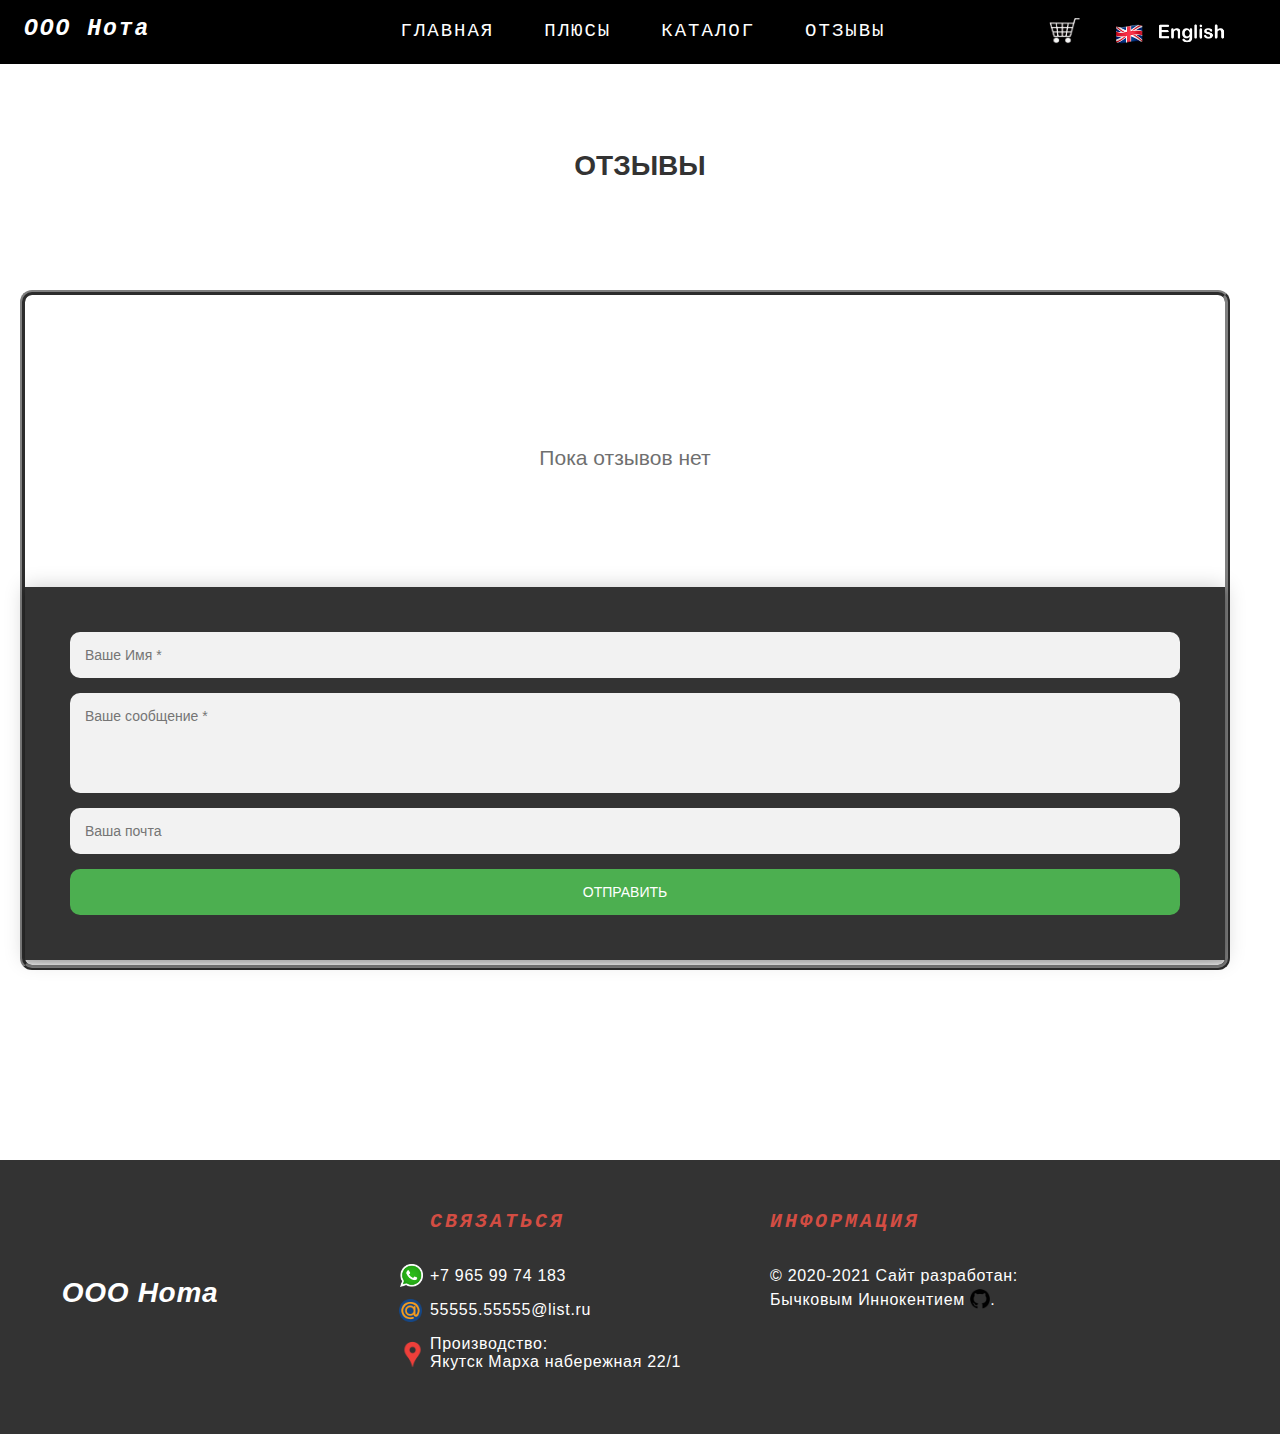
<file: feedback.html>
<!DOCTYPE html>
<html>

 <head>
  <meta charset="UTF-8">
  <title> ООО Нота - Отзывы </title>
  <link rel="shortcut icon" href="images/favicon.ico">
  <meta name="viewport" content="width=device-width, initial-scale=1.0">
 <!--CSS-->
  <link rel="stylesheet" href="feedback_style.css" type"text/css"/>
 </head>

 <body>

 <!--header-->

  <header>
    <nav class="main_menu">
        <ul class="main_menu2"> 
            <li class="main_Link2"><a  id="main_Link1" href="index.html">ООО Нота</a></li>  
            <li class="main_Link2"><a style="border-radius: 8px;" class="main_Link" href="index.html">Главная</a></li>
            <li class="main_Link2"><a style="border-radius: 8px;" class="main_Link" href="advantage.html">Плюсы</a></li>
            <li class="main_Link2"><a style="border-radius: 8px;" class="main_Link" href="catalog.html">Каталог</a></li>
            <li class="main_Link2"><a style="border-radius: 8px;" class="main_Link" href="feedback.html">Отзывы</a></li>
        </ul>
    </nav>

 <p class="link_image_basket"><a href="basket.html"><img src="images/j6jik6klj4hb87jk9.png" width="31" height="26" alt="basket"></a></p>

 <p class="link_image_language"><a href="index_EN.html"><img src="images/1f1ec-1f1e7.png" width="130" height="32" alt="language"></a></p>
 

  </header>

<!--content-->

<div class="main_text">

    <p><center><h1>ОТЗЫВЫ</h1></center></p>

</div>

<div class="conteiner_feedback">

<!--feedbacks-->

    <div class="feedback">

      <p>Пока отзывов нет</p>

    </div>

<!--form-->
<div class="form-page">
  <div class="form">
    <form class="register-form">
      <input type="text" placeholder="name"/>
      <input type="Mail" placeholder="Mail"/>
      <input type="text" placeholder="mail Address"/>
    </form>
<!--NAME-->
    <form class="Name">
      <input type="Name" required placeholder="Ваше Имя *"/>
<!--MAIN MESSAGE-->
      <input class="Message" type="Message" required placeholder="Ваше сообщение *"/>
<!--MAIL-->
      <input type="Mail" placeholder="Ваша почта"/>
<!--SEND-->
      <button>Отправить</button>
    </form>
  </div>
</div>


<!--footer-->

<footer>

<div class="div_footer">

  <h3>ООО Нота</h3>
    
    <section class="section_one">
      <h4>СВЯЗАТЬСЯ</h4>
      <p>+7 965 99 74 183</p>
      <p>55555.55555@list.ru</p>
      <p>Производство:<br>Якутск Марха набережная 22/1</p>
    </section>
  
    <section class="section_two">
      <h4>ИНФОРМАЦИЯ</h4><p>&copy;&nbsp;2020-2021 Сайт разработан:<br>Бычковым Иннокентием&nbsp;<a href="https://github.com/Innokentie"><img src="images/GitHub.png" width="20" height="20" style="position: relative; border: red; top: 4px;"></a>.</a></p>
    </section>
  
    <img class="footer_img_one" src="images/l567k970ll3j45jh.png" hspace="15" vspace="25" width="23" height="23">

    <img class="footer_img_two" src="images/6hj5g7nl2354kb6b8.png" hspace="15" vspace="25" width="23" height="23">
  
    <img class="footer_img_hree" src="images/47jh5hg678g.png" hspace="15" vspace="25" width="27" height="27">

</div>

</footer>

 </body>

</html>
</file>
<file: style.css>
body{

  background-image: url(images/13_result-1024x576.jpg);
  
  background-attachment: fixed;
  
  background-repeat: no-repeat;
  
  background-size: 100% 565px;

  margin: auto;

  max-width: 1280px;

  overflow-x: hidden;

}


@media (max-width: 298px){

  body{

    overflow-x: scroll !important;

  }

}


/* header */


#main_Link1{
  
  position: relative;

  top: 5px;
  
  right: 205px;
  
  font-family: Monaco, 'MonacoRegular', 'Courier New', monospace;
  
  font-size: 23px;

  letter-spacing: 2px;
  
  font-style: italic;
  
  font-weight: bold;
  
  color: #fff;

  display: block;

  height: 50px;

  padding: 0 40px;

  text-decoration: none;

  line-height: 50px;
  
}


.main_menu {
  
  position: fixed;
  
  left: -1px;

  top: -1px;
  
  bottom: 628px;
  
  z-index: 1000;

  width: 5000px;

  max-width: 5000px;

  margin: 0 auto;
  
}


@media (max-width: 1230px){

  .area_two{

    text-align: center;

    width: 870px !important;


  }


  .area_three{

    text-align: center;

    width: 870px !important;


  }


  .area_four{

    text-align: center;

    width: 870px !important;


  }

}


@media (max-width: 1200px){

  .area_two{

    text-align: center;

    width: 830px !important;


  }


  .area_three{

    text-align: center;

    width: 830px !important;


  }


  .area_four{

    text-align: center;

    width: 830px !important;


  }

}


@media (max-width: 1230px){



  .content_img{

  position: relative;
  
  margin-left: 2280px !important;
    

  }

}


@media (max-width: 1200px){



  .content_img{

  position: relative;
  
  margin-left: 2250px !important;
    

  }


  .content_txt_application{

  right: 1945px !important;
  
  }

}


@media (max-width: 1300px){



  .link_image_language{

    right: 50px;

  }

    .link_image_basket{

    right: 200px;
    
  }

}


@media (max-width: 1230px){


  .content_txt_video{

    right: 1890px !important;

  }

  .content_video_one{

    left: 301px !important;

  }


  .content_video_two{

  left: -283px !important;

  }


  .content_txt_application{

  right: 1945px !important;

  }


  .content_image_root{

    left: 2100px !important;

  }

}


@media (max-width: 1245px){

  .Link_catalog_img{

    margin-left: 750px !important;

    width: 225px;

    height: 175px;

  }

  .area_one{

    right: 60px !important;

  }

  .wrapper{

    top: -186px !important;

  }

}


@media (max-width: 1200px){

  .main_menu2 .main_Link2 .main_Link{

    right: 135px !important;

  }

}


@media (max-width: 1280px){

  .content_image_root{

    width: 900px !important;

  }

}


@media (max-width: 1030px){

  .main_menu2 .main_Link2 .main_Link{

    font-size: 17px !important;
    padding: 0 17px !important;

  }

}

@media (max-width: 618px){

  .main_Link{

    z-index: -10 !important;
    opacity: 0 !important;

  }

  .link_image_basket{

    z-index: -10 !important;
    opacity: 0 !important;

  }

  .link_image_language{

    z-index: -10 !important;
    opacity: 0 !important;

  }

  .area_one{

    font-size: 10px !important;
    right: 400px !important;

  }

  .content_image_root{

    width: 100px !important;

  }


  .content_image_application{

    height: 2560px !important;

  }

}


@media (max-width: 558px){

  .content_image_root{

    max-width: 160px !important;

  }

}



.main_menu:before{

  content: ''; 

  display: block;

  height: 65px;

  width: 100%;

  background: #000;

  position: absolute;

  z-index: -1;

}


.main_menu2{

  margin: 0;

  padding: 0 190px;

  list-style: none;

  height: 50px;

}


.main_menu2 .main_Link2{

  float: left;

}


.main_menu2 .main_Link2 .main_Link{

  position: relative;

  top: 7px;

  right: 20px;

  font-family: Monaco, 'MonacoRegular', 'Courier New', monospace !important;

  font-size: 19px;

  letter-spacing: 2px;

  color: #fff;

  display: block;

  height: 50px;

  padding: 0 25px;

  text-transform: uppercase;

  text-decoration: none;

  line-height: 50px;

}


.main_menu2 .main_Link2 .main_Link:hover{

  background: #d34d43;

  transition-duration: 1s;

}

.link_image_basket{

  position: fixed;

  margin-left: 1035px;

  margin-top: 16px;

  z-index: 1000;

}


.link_image_language{
  
  position: fixed;

  margin-left: 1120px;

  margin-top: 15px;

  z-index: 1000;
  
}

/* content */


.minblock_main_text{
  
  position: sticky;
  
  top: 210px;

  font-family: "Helvetica Neue",Helvetica,Arial,sans-serif;

  font-size: 13px;

  letter-spacing: 2px;
  
  font-style: normal;
  
  font-weight: bold;

  text-transform: uppercase;
    
  color: white;
  
  padding: 20px;
  
  margin: auto;
  
  margin-bottom: 20px;
  
  text-align: center;
  
  opacity: 0;
  
  transition: 0.2s;

  -webkit-transition: all 0.2s ease;

  -moz-transition: all 0.2s ease;

  -ms-transition: all 0.2s ease;

  -o-transition: all 0.2s ease;

  transition: all 0.2s ease;
  
  animation: show 2s 1;
  
  animation-fill-mode: forwards;
       
  animation-delay: 0.3s;

    
}


@keyframes show{
  
  0%{ top: 260px; }
  
  0%{ opacity:0; }
  
  100% { opacity:1; }
  
  100% { top: 210px; }
 
}


.minblock_animation_text{

  position: sticky; 

  top: 340px;

  left: 850px;

  display: block;

  font-family: sans-serif;
  
  font-size: 26px;
  
  font-style: italic;
  
  font-weight: bold;

  color: #282828;

  width: 310px;

  min-width: 320px;

  letter-spacing: 2.5px;

  height: 200px;

}


.animation_text_one{

  position: sticky;

  padding-left: 115px;

  margin-left: 5px;

  opacity: 0;
  
  transition: 0.2s;
  
  animation: topone 2s 1;
  
  animation-fill-mode: forwards;
       
  animation-delay: 1.2s;

}

@keyframes topone{
 
  
  0%{ opacity:0; }
  
  100% { opacity:1; }
   
}


.animation_text_two{

  position: sticky;

  margin-right: 5px;
  
  margin-left: 30px;

  opacity: 0;
  
  transition: 0.2s;
  
  animation: toptwo 2s 1;
  
  animation-fill-mode: forwards;
       
  animation-delay: 1.5s;

}


@keyframes toptwo{
 
  
  0%{ opacity:0; }
  
  100% { opacity:1; }
  
  
}


.animation_text_hree{
  
  position: sticky;

  top: 450px;
  
  margin-left: -15px;

  opacity: 0;
  
  transition: 0.2s;
  
  animation: tophree 2s 1;
  
  animation-fill-mode: forwards;
       
  animation-delay: 1.9s;

}

@keyframes tophree{
 
  
  0%{ opacity:0; }
  
  100% { opacity:1; }
  
  
}


.block_one{

  position: relative;

  right: 2000px;

  top: 210px; 

  background-color: white;

  width: 5000px;

  height: 1010px;

  z-index: 1;

}


.block_content_text_one{

  position: relative;

  left: 150px;

  bottom: 570px;

  z-index: 1;

}


.area_one{
  
  position: relative;
  
  top: 620px;
  
  font-family: 'Exo 2',sans-serif;
  
  font-size: 14px;
  
  font-style: normal;
  
  font-weight: bold;
 
  color: #333;
  
}


.area_two{
  
  position: relative;
  
  top: 630px;

  margin-left: 2030px;
  
  font-family: 'Exo 2',sans-serif;
  
  font-size: 14px;
  
  font-style: normal;
  
  font-weight: bold;
 
  color: #333;

  word-break: break-word;

  width: 950px;

  display: inline-block;

  letter-spacing: 0.6px;

  line-height: 30px;

}


.area_three{
  
  position: relative;
  
  top: 605px;

  margin-left: 2030px;
  
  font-family: 'Exo 2',sans-serif;
  
  font-size: 14px;
  
  font-style: normal;
  
  font-weight: bold;
 
  color: #333;

  word-break: break-word;

  width: 960px;

  display: inline-block;

  letter-spacing: 0.6px;
  
  line-height: 30px;
  
}


.area_four{
  
  position: relative;
  
  top: 590px;

  margin-left: 2030px;
  
  font-family: 'Exo 2',sans-serif;
  
  font-size: 14px;
  
  font-style: normal;
  
  font-weight: bold;
 
  color: #333;

  word-break: break-word;

  width: 950px;

  display: inline-block;

  letter-spacing: 0.6px;
  
  line-height: 30px;
  
}


.content_img{
  
  position: relative;
  
  top: 600px;
  
  margin-left: 2200px !important;
  
}


 @media (max-width: 1075px){

  .content_img{

    margin-left: 2150px !important;

  }

}


.content_txt_video{
  
  position: relative;
  
  top: 210px;

  right: 1930px !important;
  
  font-family: 'Exo 2',sans-serif;
  
  font-size: 16px;
  
  font-style: normal;
  
  font-weight: bold;

  background-color: white;

  display: inline-block;

  width: 5000px;

  height: 220px;
 
  color: #333;

  z-index: 1;
  
}


 @media (max-width: 1075px){

  .content_txt_video{

    right: 1985px !important;

  }

}


.bottom_txt_video{

  position: relative;

  top: 185px; 
  
  background-color: red;

  z-index: 1;

  width: 5000px;

  height: 350px;

  opacity: 0;
  
}


.block_content_video{
  
  position: relative;
  
  top: 200px;

  right: 2000px;

  min-width: 300px;
    
  background-color: #333;
  
  display: block;

  height: 980px;

  width: 5000px;

  padding-top: 7px;

  padding-bottom: 20px;

  line-height: 670px;
  
 }


 .inblock_video_all{
  
  position: relative;

  left: 2010px;

  width: 1220px;

  height: 900px;

  display: inline-block;
  
 }


 @media (max-width: 1075px){

  .inblock_video_all{

    left: 1960px;

  }

}


.content_video_one{
      
  position: relative;
  
  margin-top: 70px;

  left: 265px !important;

  border: 14px solid #3c4040;

  border-top-left-radius: 12px;

  border-bottom-right-radius: 12px;
  
  border-style: ridge;

}


.content_video_two{
  
  position: relative;
  
  margin-bottom: -490px;
  
  left: -345px !important;

  border: 14px solid #3c4040;

  border-top-left-radius: 12px;

  border-bottom-right-radius: 12px;

  border-style: ridge;
  
}


.content_txt_application{
  
  position: relative;

  padding-left: 145px;

  top: 200px;

  right: 2018px !important;

  font-family: 'Exo 2',sans-serif;

  font-size: 15px;

  font-style: normal;

  font-weight: bold;

  background-color: white;

  color: #333;

  width: 4850px;

  display: inline-block;

  height: 85px;

  z-index: 1;

}


@media (max-width: 1075px){

  .content_txt_application{

    right: 2035px !important;

  }

}


.content_image_application{
  
  position: relative;
  
  top: 200px;
  
  right: 2000px;

  width: 5000px;
  
  height: 990px;
  
  background: #333;
    
}


.content_image_root{
  
  position: relative;

  left: 2140px;

  width: 1000px;
  
  top: 50px;

  display: block;

  transition-duration: 0.8s;
  
  border-radius: 15px;
  
}


@media (max-width: 1075px){

  .content_image_root{

    left: 2080px !important;

  }

}


.content_image_root img{
  
  transition-duration: 0.6s;
  
  border-radius: 15px;
  
}


.content_image_root img:hover{

  -webkit-transform: scale(1.1);

  -moz-transform: scale(1.1);

  -o-transform: scale(1.1);

  transform: scale(1.1);
  
  transition-duration: 0.6s;

}


.Link_catalog{
  
  position: relative;

  top: 200px;

  right: 1850px;

  background-color: white;

  width: 5000px;

  height: 670px;

}


.Link_catalog_img{
  
  margin-top: -150px;

  margin-left: 730px !important;

  border: 6.5px double #333;

  border-radius: 15px;

  
}


.indiv_catalog{
  
  padding-left: 1880px;

  padding-top: 200px;

  font-family: 'Exo 2',sans-serif;

  font-size: 22px;

  color: #333;

  float: left;

  min-width: 700px;

  font-style: normal;

  font-weight: bold;

  letter-spacing: 1.5px;

  line-height: 2em;
  
}


.text_wrapper{

  position: relative;

  width: 500px;

  margin-left: -480px !important;

  padding-top: 55px;

  font-size: 18px;
  
}

.button{

  position: relative;

  margin-top: -198px;

  margin-left: 370px;

  width: 210px;

  height: 50px;

  text-align: center;

  background-color: #4d65dd;

  border-radius: 9px;

}

.in_button{

  text-decoration: none;

}

.in_button p{

  font-family: sans-serif;

  font-size: 20px;

  color: #fff;

  padding-top: 4px;

}

/* footer */

footer {
  
  position: relative;
  
  top: 100px;

  right: 1480px;
  
  padding: 0 15px 141px;
  
  border-top: 2px solid #333;
  
  font-size: 0.9em;
  
  clear: both;
  
  display: block;
  
  background: #333;

  width: 5000px;

  letter-spacing: 0.7px;
    
}


.div_footer{
  
  position: relative;

  left: 1600px;

}


footer section {
  
  position: relative;
  
  top: 1px;
  
  left: 270px;
  
  width: 190px;
  
  font-family: sans-serif;
  
  font-size: 16px;
  
  font-style: normal;
  
  font-weight: normal;
  
  float: left;
  
  margin: 15px 0;

  width: 300px;
  
}


.section_one{

  float: left;

  width: 270px !important;

}


.section_two{

  padding-left: 70px;

  width: 450px;

}


footer h3 {
  
  position: relative;
  
  top: 115px;
    
  margin: 0;

  right: 220px;
      
  transition-duration: 0.8s;
  
  color: white;
  
  font-family: Arial, sans-serif;
  
  font-size: 28px;
  
  font-style: italic;
  
  font-weight: bold;

  text-align: center;

  width: 400px;

  height: 50px;
      
}


footer h3:hover{
  
  top: 100px;
      
  transition-duration: 0.8s;

  -webkit-transition: all 0.8s ease;

  -moz-transition: all 0.8s ease;

  -ms-transition: all 0.8s ease;

  -o-transition: all 0.8s ease;

  transition: all 0.8s ease;
  
}


footer h4 {
  
  position: relative;
  
  bottom: 18px;

  font-family: Monaco, 'MonacoRegular', 'Courier New', monospace;
  
  font-size: 20px;
  
  font-style: italic;
  
  font-weight: bold;
  
  margin: 0;
  
  color: #d34d43;

  letter-spacing: 3px;
  
}


section p{

  color: white;

}


.footer_img_one{
  
  position: relative;
  
  top: 23px;
  
  right: 565px;
  
}


.footer_img_two{
  
  position: relative;
  
  top: 58px;
  
  right: 623px;
   
}


.footer_img_hree{
  
  position: relative;
  
  top: 104px;
  
  right: 681px;
   
}


@media (max-width: 1075px){

  footer section{

    left: 220px;

    font-size: 15.5px;

  }


  .footer_img_one{

    right: 615px;

  }


  .footer_img_two{

    right: 673px;

  }


  .footer_img_hree{

    right: 731px;

  }

}
</file>
<file: advantage_style.css>
body{

  background-image: url(images/13_result-1024x576.jpg);
  
  background-attachment: fixed;
  
  background-repeat: no-repeat;
  
  background-size: 100% 565px;

  margin: auto;

  max-width: 1280px;

  overflow-x: hidden;

}


@media (max-width: 298px){

  body{

    overflow-x: scroll !important;

  }

}

/* header */

#main_Link1{
  
  position: relative;

  top: 5px;
  
  right: 205px;
  
  font-family: Monaco, 'MonacoRegular', 'Courier New', monospace;
  
  font-size: 23px;

  letter-spacing: 2px;
  
  font-style: italic;
  
  font-weight: bold;
  
  color: #fff;

  display: block;

  height: 50px;

  padding: 0 40px;

  text-decoration: none;

  line-height: 50px;
  
}


.main_menu {
  
  position: fixed;
  
  left: -1px;

  top: -1px;
  
  bottom: 628px;
  
  z-index: 1000;

  width: 5000px;

  max-width: 5000px;

  margin: 0 auto;
  
}


@media (max-width: 1600px){

  .area_two{

    text-align: center;

  }

}


@media (max-width: 1300px){



  .link_image_language{

    right: 50px;

  }

    .link_image_basket{

    right: 200px;
    
  }

}


@media (max-width: 1200px){

  .main_menu2 .main_Link2 .main_Link{

    right: 135px !important;

  }

}


@media (max-width: 1280px){

  .content_image_root{

    width: 900px !important;

  }

}


@media (max-width: 1030px){

  .main_menu2 .main_Link2 .main_Link{

    font-size: 17px !important;
    padding: 0 17px !important;

  }

}

@media (max-width: 618px){

  .area_one{

    font-size: 10px !important;
    right: 400px !important;

  }

  .content_image_root{

    width: 100px !important;

  }


    .content_image_application{

    height: 2560px !important;

  }

}

.main_menu:before{

  content: ''; 

  display: block;

  height: 65px;

  width: 100%;

  background: #000;

  position: absolute;

  z-index: -1;

}


.main_menu2{

  margin: 0;

  padding: 0 190px;

  list-style: none;

  height: 50px;

}


.main_menu2 .main_Link2{

  float: left;

}


.main_menu2 .main_Link2 .main_Link{

  position: relative;

  top: 7px;

  right: 20px;

  font-family: Monaco, 'MonacoRegular', 'Courier New', monospace !important;

  font-size: 19px;

  letter-spacing: 2px;

  color: #fff;

  display: block;

  height: 50px;

  padding: 0 25px;

  text-transform: uppercase;

  text-decoration: none;

  line-height: 50px;

}


.main_menu2 .main_Link2 .main_Link:hover{

  background: #d34d43;

  transition-duration: 1s;

}

.link_image_basket{

  position: fixed;

  margin-left: 1035px;

  margin-top: 15px;

  z-index: 1000;

}


.link_image_language{
  
  position: fixed;

  margin-left: 1120px;

  margin-top: 15px;

  z-index: 1000;
  
}


@media (max-width: 1245px){

  .conteiner_image{

    right: 2070px !important;

  }


  .section_two{

    width: 415px !important;

  }



  .text_two{

    padding-left: 2200px !important;

  }


  .gif_one{

    width: 450px !important;

  }

  .gif_two{

    width: 450px !important;

  }


  .gif_hree{

    width: 450px !important;

  }


  .gif_four{

    width: 450px !important;

  }


  .p_a{

    margin-left: 340px !important;  

  }


  .p_b{

      margin-left: 935px !important;   

  }


  .p_c{

  margin-left: 320px !important;

  }


  .p_d{

    margin-left: 970px !important;

  }

}

@media (max-width: 1100px){

  .conteiner_image{

    right: 2130px !important;

  }

  .incon_img{

    margin-left: 2150px !important;

}

}


/* content */


.minblock_main_text{
  
  position: sticky;
  
  top: 210px;

  font-family: "Helvetica Neue",Helvetica,Arial,sans-serif;

  font-size: 13px;

  letter-spacing: 2px;
  
  font-style: normal;
  
  font-weight: bold;

  text-transform: uppercase;
    
  color: white;
  
  padding: 20px;
  
  margin: auto;
  
  margin-bottom: 20px;
  
  text-align: center;
  
  opacity: 0;
  
  transition: 0.2s;

  -webkit-transition: all 0.2s ease;

  -moz-transition: all 0.2s ease;

  -ms-transition: all 0.2s ease;

  -o-transition: all 0.2s ease;

  transition: all 0.2s ease;
  
  animation: show 2s 1;
  
  animation-fill-mode: forwards;
       
  animation-delay: 0.3s;

    
}


@keyframes show{
  
  0%{ top: 260px; }
  
  0%{ opacity:0; }
  
  100% { opacity:1; }
  
  100% { top: 210px; }
 
}


.minblock_animation_text{

  position: sticky; 

  top: 340px;

  left: 850px;

  display: block;

  font-family: sans-serif;
  
  font-size: 26px;
  
  font-style: italic;
  
  font-weight: bold;

  color: #282828;

  width: 310px;

  min-width: 320px;

  letter-spacing: 2.5px;

  height: 200px;

}


.animation_text_one{

  position: sticky;

  padding-left: 115px;

  margin-left: 5px;

  opacity: 0;
  
  transition: 0.2s;
  
  animation: topone 2s 1;
  
  animation-fill-mode: forwards;
       
  animation-delay: 1.2s;

}

@keyframes topone{
 
  
  0%{ opacity:0; }
  
  100% { opacity:1; }
   
}


.animation_text_two{

  position: sticky;

  margin-right: 5px;
  
  margin-left: 30px;

  opacity: 0;
  
  transition: 0.2s;
  
  animation: toptwo 2s 1;
  
  animation-fill-mode: forwards;
       
  animation-delay: 1.5s;

}


@keyframes toptwo{
 
  
  0%{ opacity:0; }
  
  100% { opacity:1; }
  
  
}


.animation_text_hree{
  
  position: sticky;

  top: 450px;
  
  margin-left: -15px;

  opacity: 0;
  
  transition: 0.2s;
  
  animation: tophree 2s 1;
  
  animation-fill-mode: forwards;
       
  animation-delay: 1.9s;

}

@keyframes tophree{
 
  
  0%{ opacity:0; }
  
  100% { opacity:1; }
  
  
}


.conteiner_image{

  position: relative;

  right: 2000px;

  top: 518px;
  
  background-color: red;

  height: 600px;

  width: 5000px;

  word-break: break-word;
  
}


.conteiner_image{
  
  height: 950px;

  background-color: white;
  
}


.conteiner_image p{

  position: absolute;

  padding-top: 80px;

  padding-left: 2250px;

  font-family: 'PT Sans',sans-serif;
  
  font-size: 30px;

  letter-spacing: 2px;
  
  font-style: normal;
  
  font-weight: bold;
  
  color: #333;
  
  z-index: 1;
  
}


.incon_img{

  position: relative;

  top: 110px;

  width: 935px;

  height: 650px;

  margin-left: 2160px;
  
}



.incon_img img{

  margin-top: 120px;
  
  padding: 40px;
  
}


.conteiner_gif{

  position: relative;

  top: 475px;

  right: 2000px;

  background-image: url(images/cf2559a646c0ce0f799eb5ff1177e88c.jpg);

  background-attachment: fixed;

  width: 5000px;

  height: 1150px;

  z-index: 1;

}


.text_two{

  padding-top: 55px;

  padding-left: 2290px;

  font-family: 'PT Sans',sans-serif;
  
  font-size: 30px;

  letter-spacing: 2px;
  
  font-style: normal;
  
  font-weight: bold;
  
  color: #fff;

  height: 90px;

  background-color: #333;

}



.indiv_gif{

  position: relative;

  top: 140px;

  margin-bottom: 200px;

  height: 700px;

  width: 100%;

}


.block_gif{

  padding-top: 100px;

  width: 35%;

  margin-left: 1770px;

  height: 600px;

}


.block_gif_in{

  position: relative;

  bottom: 120px;

  left: -30px;

}

@media (max-width: 1075px){

  .block_gif{

    width: 33% !important;

    height: 580px !important;

  }

}

.block_gif_in p{

  position: absolute;

  z-index: 90;

  font-family: 'Exo 2',sans-serif;
  
  font-size: 27px;
  
  font-style: normal;
  
  font-weight: bold;
 
  color: #333;

  word-break: break-word;

}

.p_a{

  margin-top: -120px;

  left: 35px;

  height: 45px;

  width: 320px;

  padding-top: 12px;

}


.p_b{

  margin-top: -400px;

  left: -50px;

  height: 75px;

  width: 470px;

  text-align: center;

  padding-top: 10px;

}


.p_c{

  margin-top: -300px;

  left: 580px;

  height: 100px;

  width: 410px;

  text-align: center;

}


.p_d{

  margin-top: -265px;

  left: -650px;

  height: 45px;

  width: 410px;

  text-align: center;

}


.gif_one{

  position: relative;

  bottom: 50px;

  margin-left: 290px;

  border-radius: 10px;

  border-left: 7px solid #d34d43;

  border-right: 7px solid #d34d43;

  max-width: 1200px;

}


.gif_two{

  position: relative;

  top: -313px;

  margin-left: 880px;

  border-radius: 10px;

  border-left: 7px solid #d34d43;

  border-right: 7px solid #d34d43;

}


.gif_hree{

  position: absolute;

  margin-left: -480px;

  margin-top: 90px;

  border-radius: 10px;

  border-left: 7px solid #d34d43;

  border-right: 7px solid #d34d43;

}


.gif_four{

  position: absolute;

  margin-top: 90px;

  margin-left: -1067px;

  border-radius: 10px;

  border-left: 7px solid #d34d43;

  border-right: 7px solid #d34d43;
  
}


/* footer */


footer {
  
  position: relative;
  
  top: 470px;

  right: 1480px;
  
  padding: 0 15px 141px;
  
  border-top: 2px solid #333;
  
  font-size: 0.9em;
  
  clear: both;
  
  display: block;
  
  background: #333;

  width: 5000px;

  letter-spacing: 0.7px;

  z-index: 10;
    
}


.div_footer{
  
  position: relative;

  left: 1600px;

}


footer section {
  
  position: relative;
  
  top: 1px;
  
  left: 270px;
  
  width: 190px;
  
  font-family: sans-serif;
  
  font-size: 16px;
  
  font-style: normal;
  
  font-weight: normal;
  
  float: left;
  
  margin: 15px 0;

  width: 300px;
  
}


.section_one{

  float: left;

  width: 270px !important;

}


.section_two{

  padding-left: 70px;

  width: 450px;

}


footer h3 {
  
  position: relative;
  
  top: 115px;
    
  margin: 0;

  right: 220px;
      
  transition-duration: 0.8s;
  
  color: white;
  
  font-family: Arial, sans-serif;
  
  font-size: 28px;
  
  font-style: italic;
  
  font-weight: bold;

  text-align: center;

  width: 400px;

  height: 50px;
      
}


footer h3:hover{
  
  top: 100px;
      
  transition-duration: 0.8s;

  -webkit-transition: all 0.8s ease;

  -moz-transition: all 0.8s ease;

  -ms-transition: all 0.8s ease;

  -o-transition: all 0.8s ease;

  transition: all 0.8s ease;
  
}


footer h4 {
  
  position: relative;
  
  bottom: 18px;

  font-family: Monaco, 'MonacoRegular', 'Courier New', monospace;
  
  font-size: 20px;
  
  font-style: italic;
  
  font-weight: bold;
  
  margin: 0;
  
  color: #d34d43;

  letter-spacing: 3px;
  
}


section p{

  color: white;

}


.footer_img_one{
  
  position: relative;
  
  top: 23px;
  
  right: 565px;
  
}


.footer_img_two{
  
  position: relative;
  
  top: 58px;
  
  right: 623px;
   
}


.footer_img_hree{
  
  position: relative;
  
  top: 104px;
  
  right: 681px;
   
}


@media (max-width: 1075px){

  footer section{

    left: 220px;

    font-size: 15.5px;

  }


  .footer_img_one{

    right: 615px;

  }


  .footer_img_two{

    right: 673px;

  }


  .footer_img_hree{

    right: 731px;

  }

}
</file>
<file: catalog_style.css>
body{

  margin: auto;

  max-width: 1280px;

  font-family: 'Open Sans', sans-serif;

}


/* header */


#main_Link1{
	
  position: relative;

  top: 5px;
	
  right: 205px;
	
  font-family: Monaco, 'MonacoRegular', 'Courier New', monospace;
	
  font-size: 23px;

  letter-spacing: 2px;
	
  font-style: italic;
	
  font-weight: bold;
	
  color: #fff;

  display: block;

  height: 50px;

  padding: 0 40px;

  text-decoration: none;

  line-height: 50px;
  
}


.main_menu {
	
  position: fixed;
  
  left: -1px;

  top: -1px;
	
  bottom: 628px;
  
  z-index: 1000;

  width: 5000px;

  max-width: 5000px;

  margin: 0 auto;
  
}


@media (max-width: 1600px){

  .area_two{

    text-align: center;

  }

}


@media (max-width: 1300px){



  .link_image_language{

    right: 50px;

  }

  .link_image_basket{

    right: 200px;
    
  }


}


@media (max-width: 1200px){

  .main_menu2 .main_Link2 .main_Link{

    right: 135px !important;

  }

  .tfor_media{

    margin-left: 480px !important;

  }

}


@media (max-width: 1280px){

  .content_image_root{

    width: 900px !important;

  }

}


@media (max-width: 1030px){

  .main_menu2 .main_Link2 .main_Link{

    font-size: 17px !important;
    padding: 0 17px !important;

  }

}

@media (max-width: 618px){

  .container_burger{

    z-index: 100000 !important;
    opacity: 1 !important;
    padding-left: 200px !important;

  }

  .main_Link{

    z-index: -10 !important;
    opacity: 0 !important;

  }

  .link_image_basket{

    z-index: -10 !important;
    opacity: 0 !important;

  }

  .link_image_language{

    z-index: -10 !important;
    opacity: 0 !important;

  }

  .area_one{

    font-size: 10px !important;
    right: 400px !important;

  }

  .content_image_root{

    width: 100px !important;

  }


    .content_image_application{

    height: 2560px !important;

  }

}


@media (max-width: 558px){

  .content_image_root{

    max-width: 160px !important;

  }

}



.main_menu:before{

  content: ''; 

  display: block;

  height: 65px;

  width: 100%;

  background: #000;

  position: absolute;

  z-index: -1;

}


.main_menu2{

  margin: 0;

  padding: 0 190px;

  list-style: none;

  height: 50px;

}


.main_menu2 .main_Link2{

  float: left;

}


.main_menu2 .main_Link2 .main_Link{

  position: relative;

  top: 7px;

  right: 20px;

  font-family: Monaco, 'MonacoRegular', 'Courier New', monospace !important;

  font-size: 19px;

  letter-spacing: 2px;

  color: #fff;

  display: block;

  height: 50px;

  padding: 0 25px;

  text-transform: uppercase;

  text-decoration: none;

  line-height: 50px;

}


.main_menu2 .main_Link2 .main_Link:hover{

  background: #d34d43;

  transition-duration: 1s;

}

.link_image_basket{

  position: fixed;

  margin-left: 1035px;

  margin-top: 16px;

  z-index: 1000;

}


.link_image_language{
  
  position: fixed;

  margin-left: 1120px;

  margin-top: 15px;

  z-index: 1000;
  
}


/* content */


@import url(//fonts.googleapis.com/css?family=Open+Sans);


.catalog_blocks{
	position: relative;
	top: 60px;
  padding-top: 150px;
  height: 3850px;
  background-color: #696969;
}

.catalog_blocks p{

  position: absolute;

  font-family: 'Open Sans', sans-serif;

  font-size: 35px;

  margin-top: -90px;

  margin-left: 530px;

  letter-spacing: 0.6px;

  color: white;

}

b {
  font-weight: 900 !important;
}

.catalog {
  padding: 20px;
  background: #f2f2f2;
}
.row {
  display: flex;
  flex-direction: row;
  justify-content: center;
  flex-wrap: wrap;
}
.product {
  width: 200px;
  height: 200px;
  background: #fff;
  border-radius: 2px;
  box-shadow: 3px 3px 5px rgba(0,0,0,0.2), 5px 5px 10px rgba(0,0,0,0.1);
  display: block;
  cursor: pointer;
  margin: 10px;
  transition: transform 0.2s, height 0.0s;
  min-width: 220px;
  min-height: 220px;
  overflow: hidden;
}
.product:hover {
transform: scale(1.10);
}
.ost {
  float: left;
}
.ptitle {
  display: block;
  text-align: center;
  font-size: 12pt;
  font-weight: 500;
  color: #fff;
  width: 100%;
  height: 45px;
  border-radius: 2px 2px 0px 0px;
  background: #0C3C60;
  background: #333;
  box-shadow: 0px 1px 1px rgba(0,0,0,0.5);
}
.pndc {
  width: 100%;
  text-align: center;
  background: #aaa;
  background: linear-gradient(to bottom, #f5f6f6 0%,#aaacb7 10%,#d6d6d6 84%,#f5f6f6 91%,#b8bac6 99%);
  font-size: 10pt;
  color: #222;
}
.pimg {
  width: 240px;
}
.pimg img {
  display: block;
  height: 150px;
  width: 210px;
  max-width: 90%;
  margin-top: 3px;
  margin-left: 5px; 
  transition: 0.2s all ease;
  border-radius: 2px;
}
.product:hover img {
      filter: grayscale(0%);
}

.expbutton {
  margin: auto;
  fill: steelblue;
}
.expand {
  height: 400px;
  margin-bottom: 20px;
}
.rotate {
  transform: rotate(180deg);
}



main {
	width: 100%;
	height: 100vh;
	background-image: url(bg.jpg);
	background-size: cover;
	transition: all .2s ease;
}

.button {
	width: 300px;
	height: 60px;
	margin: 0 auto;
	position: absolute;
	top: 20%;
	left: 50%;
	transform: translate(-50%, -50%);
	border-radius: 3px;
	background-color: #ff5252;
	text-align: center;
	cursor: pointer;
} 

.button span {
	line-height: 60px;
	color: black;
	font-weight: bold;
	font-size: 15px;
	text-transform: uppercase;
}

.overlay {
	position: absolute;
	width: 300%;
	height: 190vh;
	top: -100px;
	left: -1280px;
	background-color: rgba(0, 0, 0, .8);
	display: none;
}

.popup {
	position: absolute;
	width: 450px;
	height: 400px;
	left: 50%;
	top: 50%;
	transform: translate(-50%, -50%);
	padding: 40px;
	box-sizing: border-box;
	background-color: white;
	color: black;
}

.close-popup {
	position: absolute;
	top: 15px;
	right: 15px;
	width: 23px;
	height: 23px;
	cursor: pointer;
}

.close-popup:before {
	content: '';
	background-color: #333;
	position: absolute;
	height: 1px;
	width: 31px;
	top: 11px;
	left: -4px;
	transform: rotate(-45deg);
}

.close-popup:after {
	content: '';
	background-color: #333;
	position: absolute;
	height: 1px;
	width: 31px;
	top: 11px;
	transform: rotate(45deg);
	left: -4px;
}

@media screen and (max-width: 768px) {

	.popup {
		width: 100%;
		height: 100vh;
		font-size: 15px;
	}
}


.p_one{

  margin-top: 80px !important;

  margin-left: 470px !important;

  font-size: 22px !important;

  font-weight: bold;

}

.p_two{

  margin-top: 150px !important;

  margin-left: 380px !important;

  font-size: 20px !important;

  letter-spacing: 1px !important;

  line-height: 29px;

}

.p_three{

  margin-top: 400px !important;

  margin-left: 100px !important;

  width: 900px;

  font-size: 20px !important;

  letter-spacing: 1px !important;

  line-height: 29px;

}


.p_four{

  margin-top: 650px !important;

  margin-left: 200px !important;

  width: 800px;

  font-style: italic;

  font-weight: bold;

  font-size: 20px !important;

  letter-spacing: 1px !important;

  line-height: 29px;

}


/* footer */


footer {
  
  position: relative;
  
  top: 50px;

  right: 1480px;
  
  padding: 0 15px 141px;
  
  border-top: 2px solid #333;
  
  font-size: 0.9em;
  
  clear: both;
  
  display: block;
  
  background: #333;

  width: 5000px;

  letter-spacing: 0.7px;
    
}


.div_footer{
  
  position: relative;

  left: 1600px;

}


footer section {
  
  position: relative;
  
  top: 1px;
  
  left: 270px;
  
  width: 190px;
  
  font-family: sans-serif;
  
  font-size: 16px;
  
  font-style: normal;
  
  font-weight: normal;
  
  float: left;
  
  margin: 15px 0;

  width: 300px;
  
}


.section_one{

  float: left;

  width: 270px !important;

}


.section_two{

  padding-left: 70px;

  width: 450px;

}


footer h3 {
  
  position: relative;
  
  top: 115px;
    
  margin: 0;

  right: 220px;
      
  transition-duration: 0.8s;
  
  color: white;
  
  font-family: Arial, sans-serif;
  
  font-size: 28px;
  
  font-style: italic;
  
  font-weight: bold;

  text-align: center;

  width: 400px;

  height: 50px;
      
}


footer h3:hover{
  
  top: 100px;
      
  transition-duration: 0.8s;

  -webkit-transition: all 0.8s ease;

  -moz-transition: all 0.8s ease;

  -ms-transition: all 0.8s ease;

  -o-transition: all 0.8s ease;

  transition: all 0.8s ease;
  
}


footer h4 {
  
  position: relative;
  
  bottom: 18px;

  font-family: Monaco, 'MonacoRegular', 'Courier New', monospace;
  
  font-size: 20px;
  
  font-style: italic;
  
  font-weight: bold;
  
  margin: 0;
  
  color: #d34d43;

  letter-spacing: 3px;
  
}


section p{

  color: white;

}


.footer_img_one{
  
  position: relative;
  
  top: 23px;
  
  right: 565px;
  
}


.footer_img_two{
  
  position: relative;
  
  top: 58px;
  
  right: 623px;
   
}


.footer_img_hree{
  
  position: relative;
  
  top: 104px;
  
  right: 681px;
   
}


@media (max-width: 1075px){

  footer section{

    left: 220px;

    font-size: 15.5px;

  }


  .footer_img_one{

    right: 615px;

  }


  .footer_img_two{

    right: 673px;

  }


  .footer_img_hree{

    right: 731px;

  }

}
</file>
<file: feedback_style.css>
body{

  margin: auto;

  max-width: 1280px;

  overflow-x: hidden;

}

@media (max-width: 298px){

  body{

    overflow-x: scroll !important;

  }

}


/* header */


#main_Link1{
  
  position: relative;

  top: 5px;
  
  right: 205px;
  
  font-family: Monaco, 'MonacoRegular', 'Courier New', monospace;
  
  font-size: 23px;

  letter-spacing: 2px;
  
  font-style: italic;
  
  font-weight: bold;
  
  color: #fff;

  display: block;

  height: 50px;

  padding: 0 40px;

  text-decoration: none;

  line-height: 50px;
  
}

.main_menu {
  
  position: fixed;
  
  left: -1px;

  top: -1px;
  
  bottom: 628px;
  
  z-index: 1000;

  width: 5000px;

  max-width: 5000px;

  margin: 0 auto;
  
}


@media (max-width: 1600px){

  .area_two{

    text-align: center;

  }

}


@media (max-width: 1300px){



  .link_image_language{

    right: 50px;

  }

    .link_image_basket{

    right: 200px;
    
  }

}


@media (max-width: 1200px){

  .main_menu2 .main_Link2 .main_Link{

    right: 135px !important;

  }

}


@media (max-width: 1280px){

  .content_image_root{

    width: 900px !important;

  }

}


@media (max-width: 1200px){

     .form input{

    width: 70% !important;
    
  }

     .form button{

    width: 70% !important;
    
  }

}


@media (max-width: 1030px){

  .main_menu2 .main_Link2 .main_Link{

    font-size: 17px !important;
    padding: 0 17px !important;

  }


}

@media (max-width: 618px){

  .container_burger{

    z-index: 100000 !important;
    opacity: 1 !important;
    padding-left: 200px !important;

  }

  .main_Link{

    z-index: -10 !important;
    opacity: 0 !important;

  }

  .link_image_basket{

    z-index: -10 !important;
    opacity: 0 !important;

  }

  .link_image_language{

    z-index: -10 !important;
    opacity: 0 !important;

  }

  .area_one{

    font-size: 10px !important;
    right: 400px !important;

  }

  .content_image_root{

    width: 100px !important;

  }


    .content_image_application{

    height: 2560px !important;

  }

}


@media (max-width: 558px){

  .content_image_root{

    max-width: 160px !important;

  }

}



.main_menu:before{

  content: ''; 

  display: block;

  height: 65px;

  width: 100%;

  background: #000;

  position: absolute;

  z-index: -1;

}


.main_menu2{

  margin: 0;

  padding: 0 190px;

  list-style: none;

  height: 50px;

}


.main_menu2 .main_Link2{

  float: left;

}


.main_menu2 .main_Link2 .main_Link{

  position: relative;

  top: 7px;

  right: 20px;

  font-family: Monaco, 'MonacoRegular', 'Courier New', monospace !important;

  font-size: 19px;

  letter-spacing: 2px;

  color: #fff;

  display: block;

  height: 50px;

  padding: 0 25px;

  text-transform: uppercase;

  text-decoration: none;

  line-height: 50px;

}


.main_menu2 .main_Link2 .main_Link:hover{

  background: #d34d43;

  transition-duration: 1s;

}

.link_image_basket{

  position: fixed;

  margin-left: 1035px;

  margin-top: -133px;

  z-index: 1000;

}


.link_image_language{
  
  position: fixed;

  margin-left: 1120px;

  margin-top: -133px;

  z-index: 1000;
  
}


/* content */


.main_text{
  
  margin-top: 150px;

  font-family: 'Exo 2',sans-serif;

  font-size: 14px;

  color: #333;

  height: 40px;
  
}


.conteiner_feedback{
  
  margin-top: 100px;

  margin-left: 20px;

  background-color: white;

  border: 5px solid #808080;

  border-radius: 12px;

  border-style: ridge;

  height: 670px;

  width: 1200px;
  
}


.feedback p{
  
  font-family: 'Exo 2',sans-serif;

  font-size: 21px;

  font-style: bold;

  text-align: center;

  padding-top: 130px;

  opacity: 0.7;

  color: #333;
  
}


/* form */


.form-page{

  width: 100%;

  padding: 8% 0 0;

  margin: auto;

}


.form{

  position: relative;

  z-index: 1;

  background: #333;

  max-width: 100%;

  margin: 0 auto 100px;

  padding: 45px;

  text-align: center;

  box-shadow: 0 0 20px 0 rgba(0, 0, 0, 0.2), 0 5px 5px 0 rgba(0, 0, 0, 0.24);

}


.form input {

  font-family: "Roboto", sans-serif;

  background: #f2f2f2;

  width: 100%;

  border: 0;

  border-radius: 10px;

  margin: 0 0 15px;

  padding: 15px;

  box-sizing: border-box;

  font-size: 14px;

}


.Message{

  padding-bottom: 70px !important;
  
  height: 100px !important;
  
}


.form button {

  font-family: "Roboto", sans-serif;

  text-transform: uppercase;

  outline: 0;

  background: #4CAF50;

  width: 100%;

  border: 0;

  border-radius: 10px;

  padding: 15px;

  color: #FFFFFF;

  font-size: 14px;

  -webkit-transition: all 0.3 ease;

  transition: all 0.3 ease;

  cursor: pointer;

}


.form button:hover,.form button:active,.form button:focus {

  background: #408e44;

  border-radius: 15px;

  width: 250px;

  transition: 0.3s ease;

}


.form .message {

  margin: 15px 0 0;

  color: #b3b3b3;

  font-size: 15px;

}


.form .message a {

  color: #4CAF50;

  text-decoration: none;

}


.form .register-form {

  display: none;

}


.container {

  position: relative;

  z-index: 1;

  max-width: 300px;

  margin: 0 auto;

}


.container:before, .container:after {

  content: "";

  display: block;

  clear: both;

}


.container .info {

  margin: 50px auto;

  text-align: center;

}


.container .info h1 {

  margin: 0 0 15px;

  padding: 0;

  font-size: 36px;

  font-weight: 300;

  color: #1a1a1a;

}


.container .info span {

  color: #4d4d4d;

  font-size: 12px;

}


.container .info span a {

  color: #000000;

  text-decoration: none;

}


.container .info span .fa {

  color: #EF3B3A;

}


/* footer */


footer {
  
  position: relative;
  
  top: 100px;

  right: 1480px;
  
  padding: 0 15px 141px;
  
  border-top: 2px solid #333;
  
  font-size: 0.9em;
  
  clear: both;
  
  display: block;
  
  background: #333;

  width: 5000px;

  letter-spacing: 0.7px;
    
}


.div_footer{
  
  position: relative;

  left: 1600px;

}


footer section {
  
  position: relative;
  
  top: 1px;
  
  left: 270px;
  
  width: 190px;
  
  font-family: sans-serif;
  
  font-size: 16px;
  
  font-style: normal;
  
  font-weight: normal;
  
  float: left;
  
  margin: 15px 0;

  width: 300px;
  
}


.section_one{

  float: left;

  width: 270px !important;

}


.section_two{

  padding-left: 70px;

  width: 450px;

}


footer h3 {
  
  position: relative;
  
  top: 115px;
    
  margin: 0;

  right: 220px;
      
  transition-duration: 0.8s;
  
  color: white;
  
  font-family: Arial, sans-serif;
  
  font-size: 28px;
  
  font-style: italic;
  
  font-weight: bold;

  text-align: center;

  width: 400px;

  height: 50px;
      
}


footer h3:hover{
  
  top: 100px;
      
  transition-duration: 0.8s;

  -webkit-transition: all 0.8s ease;

  -moz-transition: all 0.8s ease;

  -ms-transition: all 0.8s ease;

  -o-transition: all 0.8s ease;

  transition: all 0.8s ease;
  
}


footer h4 {
  
  position: relative;
  
  bottom: 18px;

  font-family: Monaco, 'MonacoRegular', 'Courier New', monospace;
  
  font-size: 20px;
  
  font-style: italic;
  
  font-weight: bold;
  
  margin: 0;
  
  color: #d34d43;

  letter-spacing: 3px;
  
}


section p{

  color: white;

}


.footer_img_one{
  
  position: relative;
  
  top: 23px;
  
  right: 565px;
  
}


.footer_img_two{
  
  position: relative;
  
  top: 58px;
  
  right: 623px;
   
}


.footer_img_hree{
  
  position: relative;
  
  top: 104px;
  
  right: 681px;
   
}


@media (max-width: 1075px){

  footer section{

    left: 220px;

    font-size: 15.5px;

  }


  .footer_img_one{

    right: 615px;

  }


  .footer_img_two{

    right: 673px;

  }


  .footer_img_hree{

    right: 731px;

  }

}
</file>
